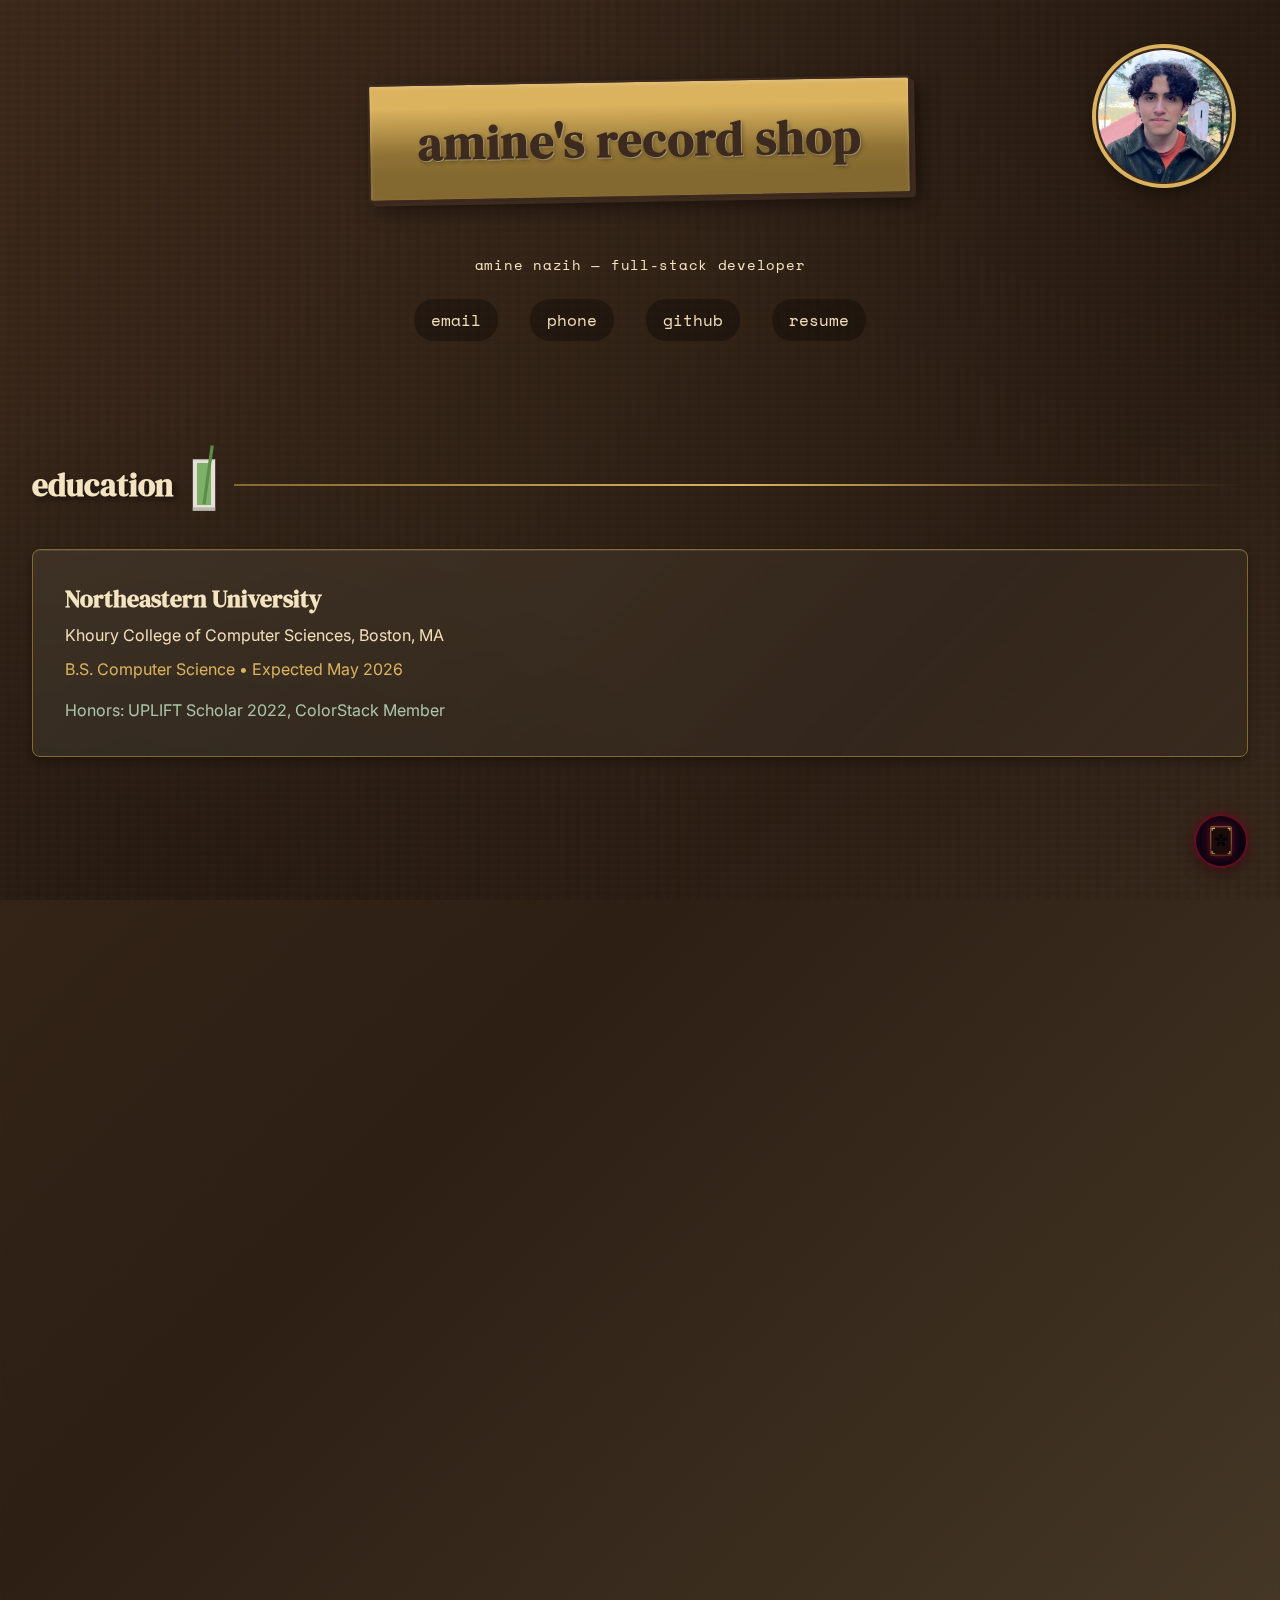
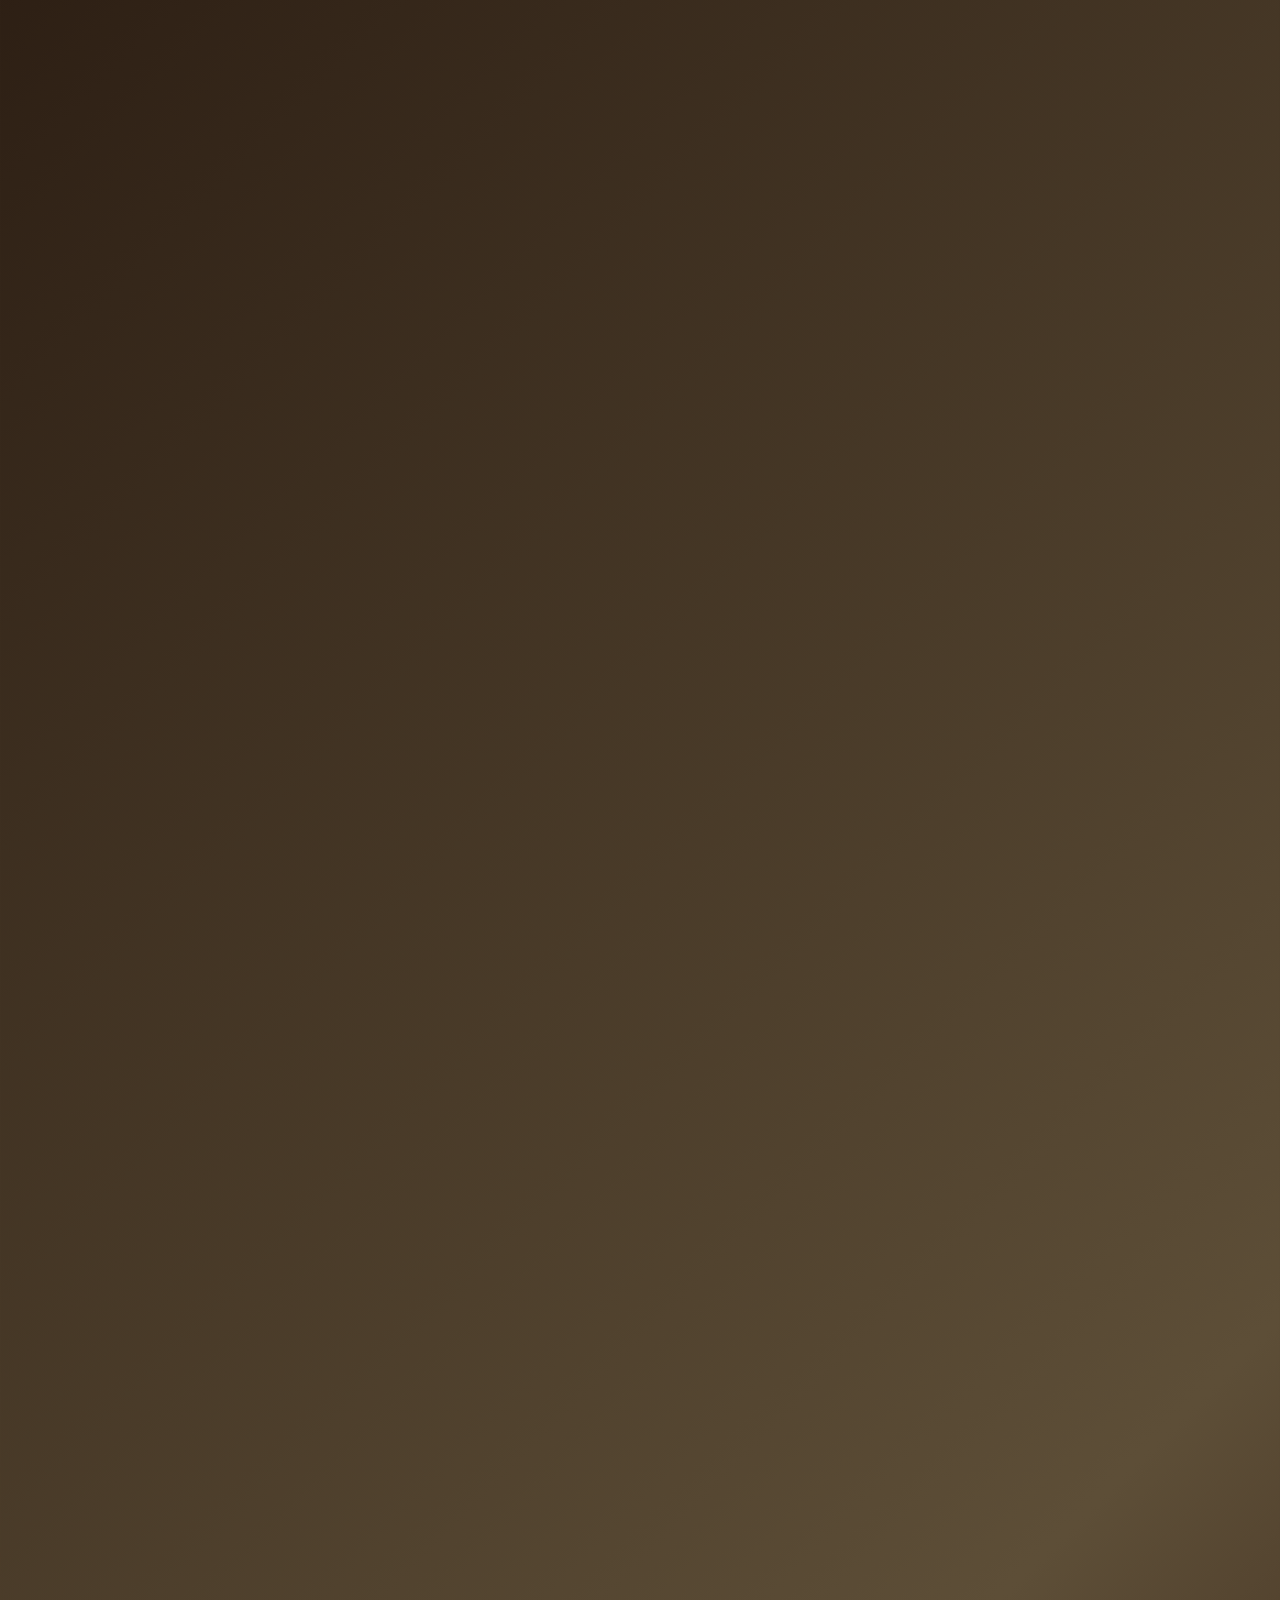
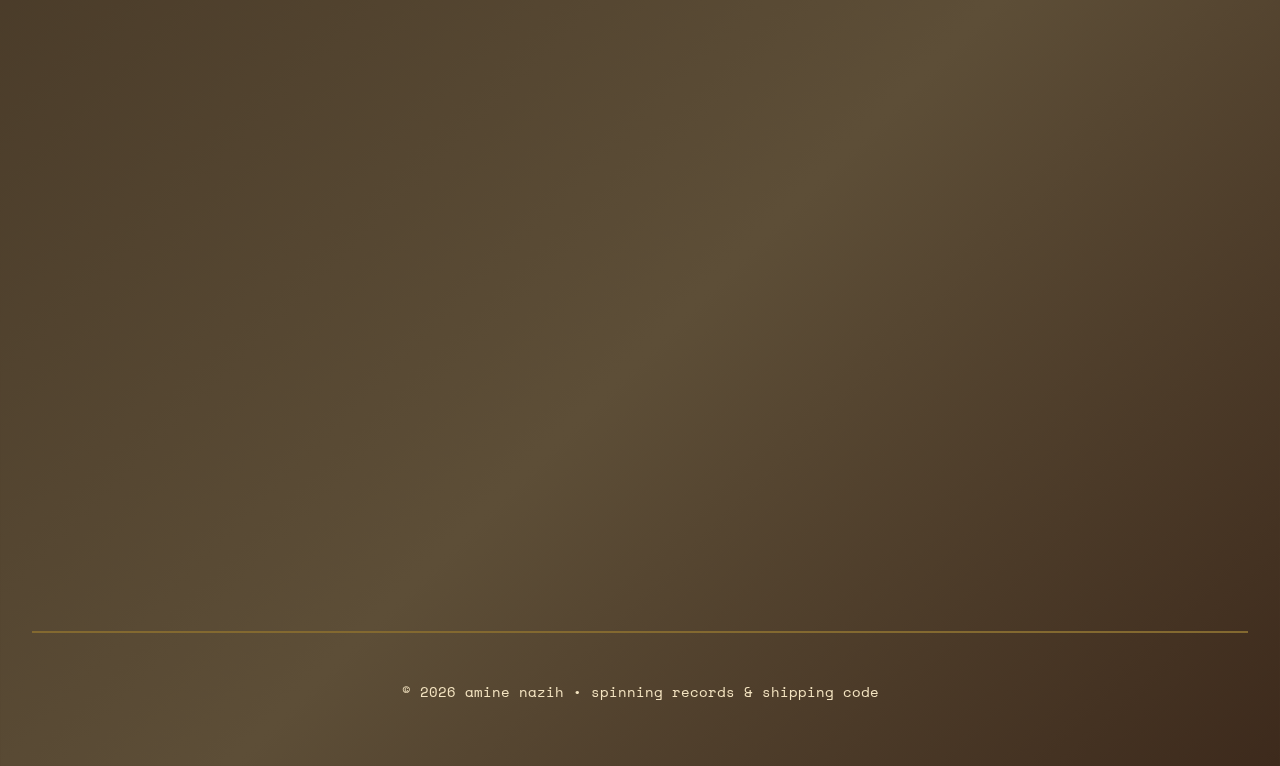
<file: asta-poc.html>
<!DOCTYPE html>
<html lang="en">
<head>
<meta charset="UTF-8">
<meta name="viewport" content="width=device-width, initial-scale=1.0">
<title>Amine's Record Shop</title>
<style>
@import url('https://fonts.googleapis.com/css2?family=DM+Serif+Display&family=Inter:wght@300;400;500;600&family=Space+Mono&family=Cinzel+Decorative:wght@400;700&family=Cinzel:wght@400;600&display=swap');
* { margin:0; padding:0; box-sizing:border-box; }

:root {
  --wood-dark:#3d2a1f; --wood-medium:#5D4E37; --wood-light:#8B7355;
  --vinyl-black:#1a1a1a; --label-tan:#F3DEBA; --shelf-green:#675D50;
  --accent-sage:#ABC4AA; --text-cream:#F4E4C1; --gold:#DBB25E;
  --gold-dark:#836930; --wood-offset:0px;
  --card-footer-height:64px; --footer-icon-size:28px;
  --demon-red:#ff2244; --demon-dark:#cc0030;
}

/* ══════════════════════════════════════
   BLACK BULLS / ASTA HYBRID THEME
   Deep navy-black × crimson × grimoire gold
══════════════════════════════════════ */
:root[data-theme="asta"] {
  --wood-dark:    #07070f;  /* BB void */
  --wood-medium:  #0c0c1c;  /* BB deep navy */
  --wood-light:   #14142a;  /* BB navy */
  --vinyl-black:  #000000;
  --label-tan:    #d8d0ec;
  --shelf-green:  #0c0c1c;
  --accent-sage:  #c41234;  /* BB blood crimson */
  --text-cream:   #e0d8f2;
  --gold:         #dbb25e;
  --gold-dark:    #8a5520;
  --demon-red:    #ff2244;
  --demon-dark:   #aa0022;
  --mirror-blue:  #1a3060;
  --bb-navy:      #0a0a18;
  --bb-crimson:   #c41234;
}

html,body { -ms-overflow-style:none; scrollbar-width:none; }
html::-webkit-scrollbar,body::-webkit-scrollbar { display:none; }

body {
  font-family:'Inter',sans-serif; min-height:100vh; position:relative;
  background:linear-gradient(135deg,rgb(61,42,28) 0%,rgb(45,31,20) 30%,rgb(93,78,55) 80%,rgb(61,42,28) 100%);
  color:var(--text-cream); transition:background 1.2s ease;
}
:root[data-theme="asta"] body {
  background:linear-gradient(135deg, #07070f 0%, #0c0818 25%, #100a1e 60%, #07070f 100%);
}

body::before {
  content:''; position:fixed; top:0; left:0; width:100%; height:100%;
  pointer-events:none; z-index:1; opacity:0.6;
  background-image:
    repeating-linear-gradient(90deg,transparent,transparent 5px,rgba(0,0,0,0.05) 5px,rgba(0,0,0,0.1) 10px),
    radial-gradient(ellipse at top right,rgba(0,0,0,0.2) 10%,transparent 40%),
    radial-gradient(ellipse at bottom left,rgba(0,0,0,0.3) 10%,transparent 40%);
  mix-blend-mode:multiply;
  transform:translateY(calc(var(--wood-offset,0px)*0.1));
  will-change:transform;
}
:root[data-theme="asta"] body::before {
  background-image:
    radial-gradient(ellipse at 40% 15%,rgba(180,20,50,0.08) 0%,transparent 50%),
    radial-gradient(ellipse at 75% 80%,rgba(20,30,120,0.06) 0%,transparent 50%),
    repeating-linear-gradient(0deg,transparent,transparent 58px,rgba(180,140,40,0.018) 58px,rgba(180,140,40,0.018) 59px),
    repeating-linear-gradient(90deg,transparent,transparent 58px,rgba(180,140,40,0.015) 58px,rgba(180,140,40,0.015) 59px);
  mix-blend-mode:normal; opacity:0.9;
}
body::after {
  content:''; position:fixed; top:0; left:0; width:100%; height:100%;
  pointer-events:none; z-index:1; opacity:0.3;
  background:repeating-linear-gradient(to bottom,transparent,transparent 0.2em,rgba(0,0,0,0.11) 0.3em,transparent 0.5em);
  transform:translateY(calc(var(--wood-offset,0px)*0.05));
}

/* ── Container ── */
.container { position:relative; z-index:2; max-width:1400px; margin:0 auto; padding:2rem; }

/* ── Store Header ── */
.store-header { text-align:center; padding:3rem 0 4rem; position:relative; }
.profile-badge { display:inline-block; position:absolute; top:1rem; right:1rem; z-index:5; transform:rotate(-1.5deg); }
.profile-badge .profile-avatar {
  width:136px; height:136px; border-radius:50%; object-fit:cover; display:block;
  border:2px solid var(--wood-dark);
  box-shadow:0 0 0 4px var(--gold),0 8px 18px rgba(0,0,0,0.45);
  background:var(--wood-dark); transition:transform 0.25s,box-shadow 0.25s;
}
:root[data-theme="asta"] .profile-badge .profile-avatar {
  box-shadow:0 0 0 3px var(--gold),0 0 0 5px var(--bb-crimson),0 8px 24px rgba(196,18,52,0.35);
}
.profile-badge:hover .profile-avatar { transform:translateY(-2px); }

.store-sign {
  display:inline-block;
  background:linear-gradient(to bottom,var(--gold) 5%,#DBB25E 20%,#907335 60%,var(--gold-dark) 80%);
  padding:1.5rem 3rem; border-radius:4px; transform:rotate(-1deg);
  box-shadow:inset 0 2px 4px rgba(255,255,255,0.2),4px 4px 0 var(--wood-dark),8px 8px 20px rgba(0,0,0,0.5);
  margin-bottom:2rem; border:2px solid var(--wood-dark); position:relative;
  transition:all 0.6s ease;
}
:root[data-theme="asta"] .store-sign {
  background:linear-gradient(to bottom,#100316 5%,#0a0214 40%,#070010 80%);
  border-color:var(--bb-crimson);
  box-shadow:inset 0 2px 4px rgba(196,18,52,0.12),4px 4px 0 #180308,
    0 0 20px rgba(196,18,52,0.3),0 0 60px rgba(196,18,52,0.1),8px 8px 20px rgba(0,0,0,0.8);
}
.store-name {
  font-family:'DM Serif Display',serif; font-size:3rem; color:var(--wood-dark);
  letter-spacing:0.02em; margin:0; text-shadow:1px 1px 0 rgba(255,255,255,0.3),2px 2px 4px rgba(0,0,0,0.3);
  transition:all 0.6s ease;
}
:root[data-theme="asta"] .store-name {
  font-family:'Cinzel Decorative',serif; color:var(--text-cream); font-size:2.4rem;
  text-shadow:0 0 18px var(--bb-crimson),0 0 40px rgba(196,18,52,0.3),2px 2px 8px rgba(0,0,0,0.9);
  letter-spacing:0.07em;
}
.tagline { font-family:'Space Mono',monospace; font-size:0.9rem; color:var(--text-cream); margin-top:1.5rem; letter-spacing:0.05em; }
:root[data-theme="asta"] .tagline { color:#e08090; text-shadow:0 0 8px rgba(200,30,60,0.4); }

.contact-row { display:flex; gap:2rem; justify-content:center; margin-top:1.5rem; flex-wrap:wrap; }
.contact-row a {
  color:var(--label-tan); text-decoration:none; transition:all 0.3s;
  font-family:'Space Mono',monospace; padding:0.5rem 1rem;
  background:rgba(0,0,0,0.3); border-radius:20px; border:1px solid transparent;
}
.contact-row a:hover { background:rgba(171,196,170,0.2); border-color:var(--accent-sage); transform:translateY(-2px); }
:root[data-theme="asta"] .contact-row a:hover {
  background:rgba(196,18,52,0.1); border-color:var(--bb-crimson);
  box-shadow:0 4px 12px rgba(196,18,52,0.25); color:#ffb0b8;
}

/* ── Section Title ── */
.section-title {
  font-family:'DM Serif Display',serif; font-size:2rem; color:var(--text-cream);
  margin:3rem 0 2rem; display:flex; align-items:center;
  text-shadow:3px 3px 6px rgba(0,0,0,0.5); transition:all 0.6s;
}
:root[data-theme="asta"] .section-title {
  font-family:'Cinzel',serif;
  text-shadow:0 0 12px rgba(196,18,52,0.4),2px 2px 6px rgba(0,0,0,0.9);
  letter-spacing:0.08em;
}
.section-title::after {
  content:''; flex:1; height:2px; margin-left:1rem;
  background:linear-gradient(90deg,var(--gold-dark) 0%,var(--gold) 50%,transparent 100%);
  transition:background 0.6s;
}
:root[data-theme="asta"] .section-title::after {
  background:linear-gradient(90deg,var(--demon-dark) 0%,var(--bb-crimson) 50%,transparent 100%);
  box-shadow:0 0 6px rgba(196,18,52,0.35);
}

/* ── Matcha → Grimoire loader ── */
.matcha-loader { width:28px; height:64px; position:relative; margin-left:1rem; transform:scale(0.8); }
.matcha-loader:after {
  content:""; position:absolute; inset:0; padding:3px 5px;
  border-top:1px solid #bbb6aa; border-bottom:4px solid #bbb6aa;
  background:linear-gradient(#7FB069 0 0) bottom no-repeat content-box,#e4e0d7;
  mix-blend-mode:darken; animation:drink 1.5s infinite linear;
}
.matcha-loader:before {
  content:""; position:absolute; inset:-18px calc(50% - 2px) 8px;
  background:#5D8C49; transform-origin:bottom; transform:rotate(8deg);
}
@keyframes drink { 0%{background-size:100% 100%} 100%{background-size:100% 5%} }

.grimoire-loader { width:34px; height:34px; margin-left:0.75rem; position:relative; display:none; align-items:center; justify-content:center; flex-shrink:0; }
:root[data-theme="asta"] .matcha-loader  { display:none; }
:root[data-theme="asta"] .grimoire-loader { display:flex; }
.grimoire-loader svg { width:100%; height:100%; animation:glPulse 2.2s ease-in-out infinite; filter:drop-shadow(0 0 4px rgba(196,18,52,0.7)); }
@keyframes glPulse {
  0%,100% { filter:drop-shadow(0 0 3px rgba(196,18,52,0.5)); transform:scale(1); }
  50%      { filter:drop-shadow(0 0 8px rgba(196,18,52,0.9)) drop-shadow(0 0 18px rgba(170,0,30,0.4)); transform:scale(1.06); }
}

/* ══════════════════════════════════════
   GRIMOIRE CARDS (always book-shaped for exp/projects)
══════════════════════════════════════ */
.grimoire-card {
  width:155px; height:205px;
  position:relative; cursor:pointer; flex-shrink:0;
  margin-bottom:calc(var(--card-footer-height) + 10px);
  transition:transform 0.3s ease, box-shadow 0.3s ease;
  /* Leather cover */
  background:linear-gradient(155deg, var(--wood-medium) 0%, var(--wood-dark) 60%, var(--wood-light) 100%);
  border-right:  2px solid var(--gold-dark);
  border-top:    2px solid var(--gold-dark);
  border-bottom: 2px solid var(--gold-dark);
  border-left:   0;
  border-radius:2px 6px 6px 2px;
  box-shadow:5px 5px 0 rgba(0,0,0,0.4);
}
.grimoire-card:hover { transform:translateY(-10px) rotate(1.5deg); box-shadow:0 15px 30px rgba(0,0,0,0.5); }

/* Spine */
.grimoire-spine {
  position:absolute; left:-10px; top:0; bottom:0; width:10px;
  background:linear-gradient(to right, var(--wood-dark), var(--wood-medium));
  border-radius:3px 0 0 3px;
  border-left: 1px solid var(--gold-dark);
  border-top:  2px solid var(--gold-dark);
  border-bottom:2px solid var(--gold-dark);
}

/* Gold inner frame */
.grimoire-card::before {
  content:''; position:absolute;
  top:7px; left:4px; right:4px; bottom:7px;
  border:1px solid rgba(219,178,94,0.35); border-radius:1px 3px 3px 1px;
  pointer-events:none;
}
/* TL corner ornament */
.grimoire-card::after {
  content:''; position:absolute; top:2px; right:2px;
  width:16px; height:16px;
  border-top:1.5px solid rgba(219,178,94,0.7);
  border-right:1.5px solid rgba(219,178,94,0.7);
  pointer-events:none;
}

.grimoire-inner {
  padding:14px 10px 6px;
  display:flex; flex-direction:column; align-items:center; height:100%;
}

.grimoire-badge {
  width:60px; height:60px; border-radius:50%;
  background-size:cover; background-position:center;
  border:2px solid var(--gold-dark);
  margin-bottom:8px;
  box-shadow:0 2px 8px rgba(0,0,0,0.5), inset 0 0 6px rgba(0,0,0,0.3);
  flex-shrink:0;
}
:root[data-theme="asta"] .grimoire-badge {
  border-color:var(--gold);
  box-shadow:0 0 10px rgba(219,178,94,0.25),0 2px 8px rgba(0,0,0,0.6);
}

.grimoire-clover-icon { margin:4px 0 6px; opacity:0.75; flex-shrink:0; }
:root[data-theme="asta"] .grimoire-clover-icon { opacity:1; filter:drop-shadow(0 0 3px rgba(196,18,52,0.5)); }

.grimoire-title-text {
  font-family:'DM Serif Display',serif; font-size:0.78rem;
  color:var(--text-cream); text-align:center; line-height:1.2;
  padding:0 4px; flex-shrink:0;
}
:root[data-theme="asta"] .grimoire-title-text {
  font-family:'Cinzel',serif; font-size:0.68rem; color:var(--gold);
  text-shadow:0 0 8px rgba(219,178,94,0.3);
}

.grimoire-role-text {
  font-family:'Space Mono',monospace; font-size:0.6rem;
  color:var(--accent-sage); text-align:center; margin-top:3px; opacity:0.85;
}

/* Asta theme hover glow on grimoire */
:root[data-theme="asta"] .grimoire-card { background:linear-gradient(155deg,#140610 0%,#08030e 60%,#180612 100%); border-color:var(--gold); }
:root[data-theme="asta"] .grimoire-spine { background:linear-gradient(to right,#040108,#0c040e); border-color:var(--gold); }
:root[data-theme="asta"] .grimoire-card:hover {
  transform:translateY(-10px) rotate(1.5deg);
  box-shadow:0 0 18px rgba(196,18,52,0.5),0 0 50px rgba(160,0,30,0.2),8px 8px 24px rgba(0,0,0,0.8);
}
/* Animate clover glow on grimoire hover in asta mode */
:root[data-theme="asta"] .grimoire-card:hover .grimoire-clover-icon {
  filter:drop-shadow(0 0 6px rgba(196,18,52,0.8)) drop-shadow(0 0 12px rgba(196,18,52,0.4));
}

/* Grimoire footer (same as vinyl-footer) */
.grimoire-card .vinyl-footer {
  position:absolute; left:-10px; right:0; bottom:calc(-1*var(--card-footer-height));
  height:var(--card-footer-height);
  display:grid; grid-template-columns:var(--footer-icon-size) 1fr;
  align-items:center; gap:0.6rem; padding:0 0.85rem;
  background:rgba(20,20,20,0.65); border-radius:0 0 6px 6px;
  backdrop-filter:blur(6px);
}
:root[data-theme="asta"] .grimoire-card .vinyl-footer { background:rgba(8,3,14,0.8); box-shadow:inset 0 1px 0 rgba(196,18,52,0.12); }
.vinyl-footer-logo { width:var(--footer-icon-size); height:var(--footer-icon-size); border-radius:6px; background-size:cover; background-position:center; box-shadow:0 1px 3px rgba(0,0,0,0.3); }
.vinyl-footer-text { display:flex; flex-direction:column; line-height:1.15; overflow:hidden; }
.vinyl-footer-text .footer-title { font-family:'DM Serif Display',serif; font-size:0.95rem; color:var(--text-cream); white-space:nowrap; overflow:hidden; text-overflow:ellipsis; }
:root[data-theme="asta"] .vinyl-footer-text .footer-title { font-family:'Cinzel',serif; }
.vinyl-footer-text .footer-sub { font-size:0.78rem; color:var(--accent-sage); font-family:'Space Mono',monospace; white-space:nowrap; overflow:hidden; text-overflow:ellipsis; }

/* ══════════════════════════════════════
   VINYL RECORDS (music only)
══════════════════════════════════════ */
.vinyl-wrapper {
  width:200px; height:200px; background:var(--accent-sage); border-radius:12px;
  position:relative; box-shadow:5px 5px 0 0 var(--shelf-green);
  transition:all 0.3s ease; cursor:pointer; flex-shrink:0;
  display:flex; align-items:center; justify-content:center;
  margin-bottom:calc(var(--card-footer-height)+10px);
  background-size:cover; background-position:center;
}
.vinyl-wrapper:hover { transform:translateY(-10px) rotate(2deg); box-shadow:8px 8px 15px rgba(0,0,0,0.5); }
:root[data-theme="asta"] .vinyl-wrapper { box-shadow:5px 5px 0 0 #180410; }
:root[data-theme="asta"] .vinyl-wrapper:hover {
  transform:translateY(-10px) rotate(2deg);
  box-shadow:0 0 0 2px rgba(196,18,52,0.5),0 0 20px rgba(196,18,52,0.4),8px 8px 20px rgba(0,0,0,0.7);
  animation:demonAura 0.8s ease-in-out infinite alternate;
}
@keyframes demonAura {
  from { box-shadow:0 0 0 2px rgba(196,18,52,0.35),0 0 12px rgba(196,18,52,0.25),8px 8px 20px rgba(0,0,0,0.7); }
  to   { box-shadow:0 0 0 3px rgba(255,34,68,0.65),0 0 28px rgba(220,20,50,0.45),0 0 55px rgba(180,0,30,0.15),8px 8px 20px rgba(0,0,0,0.7); }
}
.vinyl-wrapper:hover .vinyl-disc { animation-play-state:paused; }
@media (hover:none) and (pointer:coarse) { .vinyl-wrapper:hover{transform:none;} }
.vinyl-disc { width:170px; height:170px; position:relative; animation:spin 4s linear infinite; }
@keyframes spin { from{transform:rotate(0deg)} to{transform:rotate(360deg)} }
.vinyl-black {
  width:100%; height:100%; background:var(--vinyl-black); border-radius:50%;
  display:flex; align-items:center; justify-content:center; position:relative;
  box-shadow:inset 0 0 30px rgba(0,0,0,0.8),0 0 20px rgba(0,0,0,0.5);
}
.vinyl-black::before { content:''; position:absolute; width:100%; height:100%; border-radius:50%; background:repeating-radial-gradient(circle at center,transparent 0,transparent 3px,rgba(255,255,255,0.02) 3px,rgba(255,255,255,0.02) 4px); }
.vinyl-black::after  { content:''; position:absolute; width:100%; height:100%; border-radius:50%; background:linear-gradient(135deg,transparent 40%,rgba(255,255,255,0.1) 50%,transparent 60%); }
.vinyl-border { width:130px; height:130px; border-radius:50%; border-top:3px solid var(--label-tan); border-bottom:3px solid var(--label-tan); border-left:3px solid var(--shelf-green); border-right:3px solid var(--shelf-green); display:flex; align-items:center; justify-content:center; }
:root[data-theme="asta"] .vinyl-border { border-top-color:rgba(196,18,52,0.5); border-bottom-color:rgba(196,18,52,0.5); border-left-color:rgba(140,0,25,0.3); border-right-color:rgba(140,0,25,0.3); }
.vinyl-label { width:85px; height:85px; background:rgba(243,222,186,0.7); border-radius:50%; display:flex; align-items:center; justify-content:center; position:relative; box-shadow:inset 0 0 10px rgba(0,0,0,0.2),0 0 5px rgba(0,0,0,0.3); background-size:cover; background-position:center; }
.vinyl-center { width:25px; height:25px; background:var(--shelf-green); border-radius:50%; position:absolute; box-shadow:inset 0 0 5px rgba(0,0,0,0.5); }
:root[data-theme="asta"] .vinyl-center { background:#180410; }
.vinyl-text { position:absolute; width:auto; text-align:center; font-family:'Space Mono',monospace; font-size:0.65rem; color:var(--text-cream); font-weight:600; text-transform:uppercase; letter-spacing:0.05em; background:rgba(0,0,0,0.7); padding:3px 6px; border-radius:3px; left:50%; bottom:8px; transform:translateX(-50%); max-width:70px; white-space:nowrap; overflow:hidden; text-overflow:ellipsis; }
.tonearm { position:absolute; bottom:10px; right:10px; transform:rotate(-45deg); opacity:0; transition:opacity 0.3s; }
.vinyl-wrapper:hover .tonearm { opacity:1; }
.tonearm-base { width:25px; height:25px; background:var(--label-tan); border-radius:50%; }
.tonearm-stick { width:10px; height:55px; background:var(--label-tan); position:absolute; bottom:20px; left:50%; transform:translateX(-50%); }
:root[data-theme="asta"] .tonearm-base,:root[data-theme="asta"] .tonearm-stick { background:#bb2233; }
.album-info { position:absolute; left:0; right:0; bottom:calc(var(--card-footer-height)); text-align:center; padding:0.5rem 0.5rem 0.4rem; background:rgba(0,0,0,0.85); border-radius:8px; opacity:0; transform:translateY(6px); transition:opacity 0.25s,transform 0.25s; backdrop-filter:blur(6px); z-index:3; margin:0 6px; }
.vinyl-wrapper:hover .album-info { opacity:1; transform:translateY(0); }
.vinyl-wrapper .vinyl-footer { position:absolute; left:0; right:0; bottom:calc(-1*var(--card-footer-height)); height:var(--card-footer-height); display:grid; grid-template-columns:var(--footer-icon-size) 1fr; align-items:center; gap:0.6rem; padding:0 0.85rem; background:rgba(20,20,20,0.65); border-radius:0 0 12px 12px; backdrop-filter:blur(6px); }
:root[data-theme="asta"] .vinyl-wrapper .vinyl-footer { background:rgba(8,3,14,0.8); }
.album-title { font-family:'DM Serif Display',serif; font-size:0.9rem; color:var(--text-cream); margin-bottom:0.2rem; }
.album-role { font-size:0.7rem; color:var(--accent-sage); font-family:'Space Mono',monospace; }

/* ── Records container ── */
.records-container { display:flex; gap:2.5rem; padding:1rem 1rem 3rem; overflow-x:auto; position:relative; z-index:2; }
.records-container::-webkit-scrollbar { height:10px; }
.records-container::-webkit-scrollbar-track { background:rgba(0,0,0,0.3); border-radius:5px; }
.records-container::-webkit-scrollbar-thumb { background:var(--gold-dark); border-radius:5px; }
:root[data-theme="asta"] .records-container::-webkit-scrollbar-thumb { background:var(--demon-dark); }

/* ── Shelf unit ── */
.shelf-unit { background:linear-gradient(155deg,rgb(61,42,28) 15%,rgb(45,31,20) 50%,rgb(77,53,36) 100%); border-radius:8px; padding:2rem; margin-bottom:3rem; position:relative; box-shadow:inset 0 2px 10px rgba(0,0,0,0.5),inset 0 -2px 10px rgba(0,0,0,0.3),0 10px 30px rgba(0,0,0,0.4); transition:background 1.2s,box-shadow 0.6s; }
:root[data-theme="asta"] .shelf-unit { background:linear-gradient(155deg,#0a0316 15%,#070110 50%,#0e0318 100%); box-shadow:inset 0 2px 10px rgba(196,18,52,0.07),inset 0 -2px 10px rgba(0,0,0,0.5),0 0 0 1px rgba(196,18,52,0.1),0 10px 30px rgba(0,0,0,0.7); }
.shelf-unit::before { content:''; position:absolute; top:0; left:0; right:0; bottom:0; border-radius:8px; opacity:0.4; background:repeating-linear-gradient(90deg,transparent,transparent 3px,rgba(0,0,0,0.1) 3px,rgba(0,0,0,0.1) 6px),repeating-linear-gradient(0deg,transparent,transparent 0.2em,rgba(0,0,0,0.15) 0.2em,rgba(0,0,0,0.15) 0.3em); pointer-events:none; transition:opacity 0.6s; }
:root[data-theme="asta"] .shelf-unit::before { opacity:0.1; }

/* ── Edu card ── */
.edu-card { background:linear-gradient(135deg,rgba(171,196,170,0.1) 0%,rgba(103,93,80,0.1) 100%); border:1px solid var(--gold-dark); border-radius:8px; padding:2rem; margin-bottom:2rem; box-shadow:0 4px 10px rgba(0,0,0,0.3),inset 0 1px 0 rgba(255,255,255,0.1); backdrop-filter:blur(5px); transition:border-color 0.6s,box-shadow 0.6s; }
:root[data-theme="asta"] .edu-card { background:linear-gradient(135deg,rgba(196,18,52,0.04) 0%,rgba(12,4,18,0.6) 100%); border-color:rgba(196,18,52,0.25); }
.edu-card h3 { font-family:'DM Serif Display',serif; color:var(--text-cream); font-size:1.5rem; margin-bottom:0.5rem; }
:root[data-theme="asta"] .edu-card h3 { font-family:'Cinzel',serif; }
.edu-card p { color:var(--label-tan); line-height:1.6; }

/* ── Skills ── */
.skills-grid { display:grid; gap:2rem; margin-top:2rem; }
.skill-category { background:linear-gradient(135deg,rgba(171,196,170,0.1) 0%,rgba(103,93,80,0.1) 100%); border:1px solid var(--gold-dark); border-radius:8px; padding:1.5rem; backdrop-filter:blur(5px); transition:border-color 0.6s; }
:root[data-theme="asta"] .skill-category { background:linear-gradient(135deg,rgba(196,18,52,0.04) 0%,rgba(8,2,14,0.6) 100%); border-color:rgba(196,18,52,0.18); }
.skill-category h3 { font-family:'Space Mono',monospace; color:var(--gold); font-size:0.9rem; text-transform:uppercase; letter-spacing:0.1em; margin-bottom:1rem; transition:color 0.6s; }
:root[data-theme="asta"] .skill-category h3 { color:var(--bb-crimson); text-shadow:0 0 8px rgba(196,18,52,0.35); }
.skill-tags { display:flex; flex-wrap:wrap; gap:0.5rem; }
.skill-tag { background:rgba(219,178,94,0.2); border:1px solid var(--gold); color:var(--text-cream); padding:0.4rem 0.8rem; border-radius:20px; font-size:0.85rem; transition:all 0.3s; }
.skill-tag:hover { background:var(--gold); color:var(--wood-dark); transform:translateY(-2px); }
:root[data-theme="asta"] .skill-tag { background:rgba(196,18,52,0.07); border-color:rgba(196,18,52,0.3); }
:root[data-theme="asta"] .skill-tag:hover { background:var(--bb-crimson); color:#fff; box-shadow:0 2px 12px rgba(196,18,52,0.4); }

/* ══════════════════════════════════════
   MIRROR WALL — Gauche's Mirror Magic
   (applies in asta theme)
══════════════════════════════════════ */
.tv-wall-grid { display:grid; grid-template-columns:repeat(4,minmax(180px,1fr)); gap:1rem; width:100%; max-width:1100px; margin:0 auto; }
@media(max-width:900px){.tv-wall-grid{grid-template-columns:repeat(3,minmax(160px,1fr))}}
@media(max-width:640px){.tv-wall-grid{grid-template-columns:repeat(2,minmax(150px,1fr))}}

/* Base TV styles */
.mini-tv { position:relative; background:linear-gradient(135deg,rgb(93,78,55) 0%,rgb(61,42,28) 50%,rgb(45,31,20) 100%); border:2px solid var(--wood-dark); border-radius:12px; box-shadow:inset 0 2px 8px rgba(0,0,0,0.5),0 8px 20px rgba(0,0,0,0.4); padding:0.5rem 0.5rem 0.75rem; }
.mini-bezel { background:linear-gradient(to bottom,rgb(45,31,20) 0%,rgb(29,20,14) 100%); border-radius:10px; padding:0.4rem 0.4rem 0; box-shadow:inset 0 2px 6px rgba(0,0,0,0.85),inset 0 -2px 4px rgba(0,0,0,0.65); }
.mini-screen { position:relative; width:100%; aspect-ratio:4/3; border-radius:1rem; overflow:hidden; background:black; box-shadow:inset 0 0 45px rgba(0,0,0,0.9),inset 0 0 140px rgba(0,0,0,0.5); }
.mini-screen::before { content:''; position:absolute; inset:0; pointer-events:none; background:radial-gradient(120% 100% at 50% 50%,rgba(255,255,255,0.08),rgba(255,255,255,0) 55%); mix-blend-mode:screen; }
.mini-screen::after { content:''; position:absolute; left:6%; top:6%; width:62%; height:42%; background:linear-gradient(135deg,rgba(255,255,255,0.28),rgba(255,255,255,0.08) 60%,rgba(255,255,255,0.0) 80%); filter:blur(1.5px); border-radius:60%/45%; transform:rotate(-7deg); pointer-events:none; }
.mini-video,.mini-static { position:absolute; inset:0; width:100%; height:100%; object-fit:cover; }
.mini-video { opacity:0; transition:opacity .3s; }
.mini-video.active { opacity:1; }
.mini-channel-info { position:absolute; top:6px; left:6px; background:rgba(0,0,0,0.6); color:var(--text-cream); font-family:'Space Mono',monospace; font-size:0.75rem; padding:0.15rem 0.35rem; border-radius:4px; border:1px solid rgba(139,115,85,0.35); opacity:0.9; }
@keyframes tvFlicker { 0%{opacity:1}20%{opacity:0.7}40%{opacity:1}60%{opacity:0.6}80%{opacity:1}100%{opacity:0.85} }
.flicker { animation:tvFlicker 300ms linear 1; }
.knobs { display:flex; gap:0.4rem; padding:0.4rem; justify-content:flex-end; }
.knob { width:28px; height:28px; position:relative; border-radius:50%; background:radial-gradient(circle at 35% 35%,#d7d7d7 0%,#b4b4b4 45%,#7c7c7c 100%); box-shadow:0 2px 4px rgba(0,0,0,0.5),inset 0 -1px 2px rgba(255,255,255,0.25),inset 0 2px 4px rgba(0,0,0,0.35); cursor:grab; }
.knob:active { cursor:grabbing; }
.knob-pointer { position:absolute; top:3px; left:50%; width:2px; height:10px; background:var(--gold); transform-origin:center 12px; transform:translateX(-50%) rotate(0deg); box-shadow:0 0 3px rgba(219,178,94,0.6); transition:transform 80ms linear; }
.mini-tv.variant-wood{background:linear-gradient(135deg,#6d523b 0%,#4e3a2b 100%);border-color:#2a1e15}
.mini-tv.variant-red{background:linear-gradient(135deg,#c94b3a 0%,#873225 100%);border-color:#4a1a14}
.mini-tv.variant-mint{background:linear-gradient(135deg,#b3d4b9 0%,#86a790 100%);border-color:#496054}
.mini-tv.variant-beige{background:linear-gradient(135deg,#d9cfb8 0%,#b4a890 100%);border-color:#6a5f4b}
.mini-tv.variant-black{background:linear-gradient(135deg,#4a4a4a 0%,#2b2b2b 100%);border-color:#171717}
.mini-tv.variant-round .mini-screen{border-radius:1.25rem}

/* ── MIRROR MAGIC: asta theme TV overrides ── */
:root[data-theme="asta"] .mini-tv {
  background:linear-gradient(135deg,#0e0820 0%,#080612 50%,#0a0818 100%) !important;
  border-color:var(--gold) !important;
  border-radius:50% / 45%;  /* Oval mirror frame */
  padding:0.6rem;
  box-shadow:
    0 0 0 2px #5a4010,
    0 0 20px rgba(180,140,40,0.2),
    inset 0 2px 8px rgba(0,0,0,0.8),
    0 8px 24px rgba(0,0,0,0.6) !important;
}
:root[data-theme="asta"] .mini-bezel {
  background:none !important;
  box-shadow:none !important;
  padding:0 !important;
  border-radius:50% / 45%;
  overflow:hidden;
}
:root[data-theme="asta"] .mini-screen {
  aspect-ratio:1/1 !important; /* square inside oval = oval effect */
  border-radius:50% !important;
  box-shadow:
    inset 0 0 40px rgba(20,40,100,0.35),
    inset 0 0 80px rgba(0,0,0,0.5) !important;
  background:linear-gradient(135deg,#0a1830,#0a0f1e) !important;
}
:root[data-theme="asta"] .mini-screen::before {
  background:radial-gradient(ellipse at 30% 25%,rgba(160,200,255,0.18),rgba(255,255,255,0) 60%) !important;
  mix-blend-mode:screen !important;
}
:root[data-theme="asta"] .mini-screen::after {
  background:linear-gradient(135deg,rgba(160,200,255,0.22),rgba(255,255,255,0.04) 55%,rgba(255,255,255,0) 75%) !important;
  width:40% !important; height:35% !important;
}
/* Blue-silver tint on video through mirror */
:root[data-theme="asta"] .mini-video {
  filter:saturate(0.7) hue-rotate(200deg) brightness(0.85) !important;
}
:root[data-theme="asta"] .mini-static {
  filter:hue-rotate(190deg) saturate(0.5) brightness(0.6) !important;
}
:root[data-theme="asta"] .knobs { display:none !important; }
:root[data-theme="asta"] .mini-channel-info {
  background:rgba(10,20,50,0.75) !important;
  border-color:rgba(180,150,50,0.4) !important;
  color:#aaccff !important;
  font-size:0.68rem !important;
}
/* Mirror shimmer animation */
@keyframes mirrorShimmer {
  0%,100% { opacity:0.7; }
  50%      { opacity:1; }
}
:root[data-theme="asta"] .mini-screen::before {
  animation:mirrorShimmer 3s ease-in-out infinite;
}

/* ── Modal ── */
.modal-overlay { display:none; position:fixed; top:0; left:0; width:100%; height:100%; background:rgba(29,20,14,0.95); z-index:1000; align-items:center; justify-content:center; backdrop-filter:blur(10px); overscroll-behavior:contain; }
:root[data-theme="asta"] .modal-overlay { background:rgba(6,3,12,0.97); }
.modal-overlay.active { display:flex; animation:fadeIn 0.4s cubic-bezier(0.4,0,0.2,1); }
.modal-overlay.closing { animation:fadeOut 0.3s cubic-bezier(0.4,0,0.2,1); }
@keyframes fadeIn{from{opacity:0;backdrop-filter:blur(0)}to{opacity:1;backdrop-filter:blur(10px)}}
@keyframes fadeOut{from{opacity:1}to{opacity:0}}
.modal-content { background:linear-gradient(135deg,rgb(77,53,36) 0%,rgb(61,42,28) 100%); border-radius:12px; width:90%; max-width:900px; max-height:85vh; display:flex; overflow:hidden; box-shadow:0 20px 60px rgba(0,0,0,0.5),inset 0 2px 4px rgba(255,255,255,0.1); border:2px solid var(--gold-dark); animation:modalSlideIn 0.5s cubic-bezier(0.34,1.56,0.64,1); transition:background 0.6s,border-color 0.6s; }
:root[data-theme="asta"] .modal-content { background:linear-gradient(135deg,#0e0416 0%,#07020e 100%); border-color:rgba(196,18,52,0.35); box-shadow:0 20px 60px rgba(0,0,0,0.8),0 0 40px rgba(196,18,52,0.08); }
@keyframes modalSlideIn{from{transform:scale(0.8) translateY(50px);opacity:0}to{transform:scale(1) translateY(0);opacity:1}}
.modal-overlay.closing .modal-content{animation:modalSlideOut 0.3s cubic-bezier(0.4,0,0.2,1)}
@keyframes modalSlideOut{from{transform:scale(1) translateY(0);opacity:1}to{transform:scale(0.9) translateY(20px);opacity:0}}
.modal-vinyl-side { width:280px; background:linear-gradient(135deg,var(--wood-medium) 0%,var(--wood-dark) 100%); padding:2rem; display:flex; flex-direction:column; align-items:center; justify-content:center; box-shadow:inset -2px 0 10px rgba(0,0,0,0.3); position:relative; transition:background 0.6s; flex-shrink:0; }
:root[data-theme="asta"] .modal-vinyl-side { background:linear-gradient(135deg,#160618 0%,#08030e 100%); }
/* Logo panel — replaces spinning vinyl */
.modal-logo-panel {
  width:200px; height:200px; border-radius:14px;
  background-size:cover; background-position:center;
  background-color:var(--wood-dark);
  box-shadow:0 8px 32px rgba(0,0,0,0.55), 0 0 0 3px var(--gold-dark);
  position:relative; overflow:hidden; transition:box-shadow 0.6s;
}
.modal-logo-panel::after {
  content:''; position:absolute; inset:0; border-radius:14px;
  background:linear-gradient(135deg,rgba(255,255,255,0.1) 0%,transparent 55%);
  pointer-events:none;
}
:root[data-theme="asta"] .modal-logo-panel {
  box-shadow:0 8px 32px rgba(0,0,0,0.65), 0 0 0 2px var(--gold), 0 0 24px rgba(196,18,52,0.18);
}
.modal-vinyl-black { width:100%; height:100%; background:var(--vinyl-black); border-radius:50%; display:flex; align-items:center; justify-content:center; position:relative; box-shadow:inset 0 0 40px rgba(0,0,0,0.8),0 0 30px rgba(0,0,0,0.5); }
.modal-vinyl-black::before{content:'';position:absolute;width:100%;height:100%;border-radius:50%;background:repeating-radial-gradient(circle at center,transparent 0,transparent 4px,rgba(255,255,255,0.03) 4px,rgba(255,255,255,0.03) 5px)}
.modal-vinyl-black::after{content:'';position:absolute;width:100%;height:100%;border-radius:50%;background:linear-gradient(135deg,transparent 40%,rgba(255,255,255,0.15) 50%,transparent 60%)}
.modal-vinyl-label { width:120px; height:120px; background:var(--label-tan); border-radius:50%; display:flex; align-items:center; justify-content:center; position:relative; box-shadow:inset 0 0 15px rgba(0,0,0,0.3),0 0 10px rgba(0,0,0,0.4); background-size:cover; background-position:center; }
.modal-vinyl-center { width:35px; height:35px; background:var(--shelf-green); border-radius:50%; position:absolute; box-shadow:inset 0 0 8px rgba(0,0,0,0.6); }
:root[data-theme="asta"] .modal-vinyl-center { background:#180410; }
.modal-info { flex:1; padding:2rem; overflow-y:auto; background:rgba(0,0,0,0.2); display:flex; flex-direction:column; -webkit-overflow-scrolling:touch; overscroll-behavior:contain; }
.modal-info::-webkit-scrollbar{width:8px}
.modal-info::-webkit-scrollbar-track{background:rgba(0,0,0,0.2);border-radius:4px}
.modal-info::-webkit-scrollbar-thumb{background:var(--gold-dark);border-radius:4px}
:root[data-theme="asta"] .modal-info::-webkit-scrollbar-thumb{background:var(--demon-dark)}
.modal-info h2{font-family:'DM Serif Display',serif;color:var(--text-cream);font-size:1.8rem;margin-bottom:0.5rem}
:root[data-theme="asta"] .modal-info h2{font-family:'Cinzel',serif}
.modal-info h3{color:var(--accent-sage);font-size:1.1rem;font-weight:500;margin-bottom:0.5rem}
.modal-info .period{color:var(--gold);font-size:0.9rem;margin-bottom:1.5rem;font-family:'Space Mono',monospace}
:root[data-theme="asta"] .modal-info .period{color:#ff8090}
.modal-info ul{list-style:none;padding:0;margin:0}
.modal-info li{position:relative;padding:0.75rem;padding-left:2.5rem;margin-bottom:0.75rem;line-height:1.5;color:var(--label-tan);background:rgba(219,178,94,0.05);border-radius:8px;border-left:3px solid var(--gold);transition:all 0.3s;font-size:0.95rem}
.modal-info li:hover{background:rgba(219,178,94,0.1);transform:translateX(5px)}
:root[data-theme="asta"] .modal-info li{border-left-color:var(--bb-crimson);background:rgba(196,18,52,0.04)}
:root[data-theme="asta"] .modal-info li:hover{background:rgba(196,18,52,0.08)}
.modal-info li::before{content:'◈';position:absolute;left:1rem;color:var(--gold);font-size:0.8rem}
:root[data-theme="asta"] .modal-info li::before{color:var(--bb-crimson)}
.modal-tracklist{margin-top:1rem}
.modal-tracklist h4{font-family:'DM Serif Display',serif;color:var(--text-cream);font-size:1.2rem;margin-bottom:1rem}
.track-item{display:flex;align-items:center;padding:0.5rem 1rem;margin-bottom:0.5rem;background:rgba(171,196,170,0.05);border-radius:6px;color:var(--label-tan);font-size:0.9rem;transition:all 0.3s}
.track-item:hover{background:rgba(171,196,170,0.1);transform:translateX(5px)}
.track-number{width:30px;color:var(--gold);font-family:'Space Mono',monospace;font-size:0.85rem}
.track-name{flex:1}
.track-duration{color:var(--accent-sage);font-family:'Space Mono',monospace;font-size:0.85rem}
.spotify-btn{display:inline-flex;align-items:center;gap:0.5rem;padding:0.8rem 1.5rem;background:#1DB954;color:white;text-decoration:none;border-radius:25px;font-family:'Space Mono',monospace;font-weight:600;font-size:0.9rem;transition:all 0.3s;margin-top:1.5rem;box-shadow:0 3px 8px rgba(29,185,84,0.3)}
.spotify-btn:hover{background:#1ed760;transform:translateY(-2px)}
.close-modal{position:absolute;top:1.5rem;right:1.5rem;width:32px;height:32px;background:var(--gold);border:2px solid var(--gold-dark);border-radius:50%;display:flex;align-items:center;justify-content:center;cursor:pointer;font-size:1.2rem;color:var(--wood-dark);transition:all 0.3s;z-index:10;box-shadow:0 2px 5px rgba(0,0,0,0.3)}
.close-modal:hover{background:var(--gold-dark);color:var(--text-cream);transform:rotate(90deg)}
:root[data-theme="asta"] .close-modal{background:var(--demon-dark);border-color:var(--bb-crimson);color:#fff;box-shadow:0 0 10px rgba(196,18,52,0.4)}
.bronify-links{display:flex;gap:1rem;margin-top:1.5rem;flex-wrap:wrap}
.bronify-btn{padding:0.6rem 1.2rem;background:linear-gradient(135deg,var(--gold) 0%,var(--gold-dark) 100%);color:var(--wood-dark);text-decoration:none;border-radius:25px;font-size:0.85rem;font-family:'Space Mono',monospace;font-weight:600;transition:all 0.3s;border:2px solid var(--gold-dark);display:inline-flex;align-items:center;gap:0.5rem;box-shadow:0 2px 5px rgba(0,0,0,0.3)}
.bronify-btn:hover{transform:translateY(-2px)}
:root[data-theme="asta"] .bronify-btn{background:linear-gradient(135deg,#aa0022 0%,#7a0015 100%);border-color:var(--bb-crimson);color:#fff;box-shadow:0 0 10px rgba(196,18,52,0.3)}

footer{text-align:center;padding:3rem 0 2rem;color:var(--text-cream);margin-top:4rem;border-top:2px solid var(--gold-dark);font-family:'Space Mono',monospace;font-size:0.9rem;transition:border-color 0.6s}
:root[data-theme="asta"] footer{border-top-color:rgba(196,18,52,0.25)}

/* ══════════════════════════════════════
   DEMON TAKEOVER TRIGGER — icon-only circle
══════════════════════════════════════ */
#asta-trigger {
  position:fixed; bottom:2rem; right:2rem; z-index:9990;
  width:54px; height:54px; border-radius:50%;
  display:flex; align-items:center; justify-content:center;
  padding:0;
  background:linear-gradient(135deg,#140614,#08020e);
  border:2px solid rgba(196,18,52,0.5);
  cursor:pointer;
  box-shadow:0 0 14px rgba(196,18,52,0.3),0 4px 16px rgba(0,0,0,0.55);
  transition:transform 0.25s ease, box-shadow 0.25s ease, border-color 0.25s ease;
  animation:triggerPulse 3s ease-in-out infinite;
  user-select:none;
}
#asta-trigger:hover {
  transform:scale(1.1);
  box-shadow:0 0 22px rgba(196,18,52,0.55),0 4px 20px rgba(0,0,0,0.6);
  border-color:rgba(255,34,68,0.8);
}
#asta-trigger.active-theme {
  background:linear-gradient(135deg,#5D4E37,#3d2a1f);
  border-color:rgba(219,178,94,0.5);
  box-shadow:0 0 14px rgba(219,178,94,0.25),0 4px 16px rgba(0,0,0,0.5);
  animation:none;
}
#asta-trigger.active-theme:hover {
  box-shadow:0 0 22px rgba(219,178,94,0.45),0 4px 20px rgba(0,0,0,0.55);
  border-color:rgba(219,178,94,0.85);
}
@keyframes triggerPulse {
  0%,100%{box-shadow:0 0 10px rgba(196,18,52,0.2),0 4px 16px rgba(0,0,0,0.55)}
  50%    {box-shadow:0 0 20px rgba(196,18,52,0.5),0 4px 20px rgba(0,0,0,0.6)}
}
/* icon show/hide */
#trigger-grimoire-icon { display:flex; align-items:center; justify-content:center; }
#trigger-bb-icon        { display:none; align-items:center; justify-content:center; }
#asta-trigger.active-theme #trigger-grimoire-icon { display:none; }
#asta-trigger.active-theme #trigger-bb-icon        { display:flex; }
#trigger-grimoire-icon svg { width:30px; height:30px; filter:drop-shadow(0 0 4px rgba(196,18,52,0.6)); }
#trigger-bb-icon svg       { width:30px; height:30px; filter:drop-shadow(0 0 4px rgba(219,178,94,0.5)); }

/* ══════════════════════════════════════
   TAKEOVER OVERLAY
══════════════════════════════════════ */
#takeover-overlay {
  position:fixed; inset:0; z-index:9995;
  display:flex; align-items:center; justify-content:center;
  background:radial-gradient(circle at 50% 50%,#1a0520 0%,#0a0214 40%,#000000 100%);
  clip-path:circle(0% at 50% 50%); pointer-events:none;
}
#takeover-overlay.spreading { clip-path:circle(150% at 50% 50%); transition:clip-path 0.65s cubic-bezier(0.4,0,0.2,1); }
#takeover-overlay.fading { opacity:0; transition:opacity 0.5s ease 0.5s; }
#takeover-clover { opacity:0; transform:scale(0) rotate(-30deg); transition:all 0.6s cubic-bezier(0.34,1.56,0.64,1) 0.35s; filter:drop-shadow(0 0 30px rgba(196,18,52,0.8)) drop-shadow(0 0 80px rgba(160,0,30,0.5)); }
#takeover-overlay.spreading #takeover-clover { opacity:1; transform:scale(1) rotate(0deg); }
#takeover-clover svg { width:200px; height:200px; }
#takeover-overlay.spreading #takeover-clover svg { animation:cloverSlash 0.8s cubic-bezier(0.22,1,0.36,1) 0.5s both; }
@keyframes cloverSlash { 0%{transform:scale(0.8) rotate(-10deg);filter:brightness(3)}40%{transform:scale(1.4) rotate(5deg);filter:brightness(2)}70%{transform:scale(0.95) rotate(-3deg);filter:brightness(1.5)}100%{transform:scale(1) rotate(0deg);filter:brightness(1)} }

/* Anti-magic lightning */
#antimag-canvas { position:fixed; inset:0; z-index:9994; pointer-events:none; opacity:0; }

/* ══════════════════════════════════════
   SCROLL REVEAL
══════════════════════════════════════ */
.section-title.reveal,.shelf-unit.reveal{opacity:0}
.section-title.reveal.reveal-left,.shelf-unit.reveal.reveal-left{transform:translateX(-40px)}
.section-title.reveal.reveal-right,.shelf-unit.reveal.reveal-right{transform:translateX(40px)}
.edu-card.reveal,.skill-category.reveal{opacity:0}
.edu-card.reveal.reveal-up,.skill-category.reveal.reveal-up{transform:translateY(24px)}
.section-title.reveal.is-visible,.shelf-unit.reveal.is-visible,.edu-card.reveal.is-visible,.skill-category.reveal.is-visible{opacity:1;transform:none}
.section-title.reveal,.shelf-unit.reveal,.edu-card.reveal,.skill-category.reveal{transition:opacity 0.7s,transform 0.7s cubic-bezier(0.22,0.68,0.17,1)}
@keyframes vinylSwoopIn{from{opacity:0;transform:translateY(-18px) scale(0.98)}to{opacity:1;transform:none}}
@keyframes grimoireSwoopIn{from{opacity:0;transform:translateY(-22px) rotate(-2deg) scale(0.96)}to{opacity:1;transform:none}}
.vinyl-wrapper.reveal,.grimoire-card.reveal{opacity:0;transform:translateY(-18px) scale(0.98)}
.vinyl-wrapper.reveal.is-visible{animation:vinylSwoopIn 0.66s cubic-bezier(0.22,0.68,0.17,1) both;animation-delay:var(--reveal-delay,0ms)}
.grimoire-card.reveal.is-visible{animation:grimoireSwoopIn 0.7s cubic-bezier(0.22,0.68,0.17,1) both;animation-delay:var(--reveal-delay,0ms)}
@keyframes signWiggle{0%{transform:rotate(-1deg) translateX(0)}20%{transform:rotate(1.5deg) translateX(2px)}40%{transform:rotate(-1.2deg) translateX(-2px)}60%{transform:rotate(1deg) translateX(1px)}80%{transform:rotate(-0.6deg) translateX(-1px)}100%{transform:rotate(-1deg) translateX(0)}}
.store-sign.wiggle-once{animation:signWiggle 800ms ease-out 1}
@media(prefers-reduced-motion:reduce){*{animation:none!important;transition:none!important}}

/* Responsive */
@media(max-width:768px){
  .container{padding:1rem}
  .store-header{padding:2rem 0 2.5rem}
  .profile-badge{top:0.75rem;right:0.75rem}
  .profile-badge .profile-avatar{width:96px;height:96px}
  .store-name{font-size:clamp(1.6rem,6vw,2rem)}
  .modal-content{flex-direction:column;max-height:90vh;width:95%}
  .modal-vinyl-side{width:100%;min-height:auto;padding:1.25rem}
  .modal-logo-panel{width:140px;height:140px}
  .modal-info{padding:1.25rem}
  .grimoire-card{width:130px;height:175px}
  .grimoire-badge{width:50px;height:50px}
  .records-container{gap:clamp(0.75rem,3.5vw,1rem);padding:0.5rem 1rem 1.5rem;scroll-snap-type:x mandatory;-webkit-overflow-scrolling:touch}
  .records-container>*{scroll-snap-align:start}
  .vinyl-wrapper{width:clamp(128px,40vw,170px);height:clamp(128px,40vw,170px)}
  #asta-trigger{bottom:1rem;right:1rem;padding:0.45rem 0.9rem 0.45rem 0.5rem;font-size:0.68rem}
}
</style>
</head>
<body>
<div class="container">
  <header class="store-header">
    <div class="profile-badge">
      <img src="images/mepfp.png" alt="Amine Nazih" class="profile-avatar">
    </div>
    <div class="store-sign">
      <h1 class="store-name">amine's record shop</h1>
    </div>
    <p class="tagline">amine nazih — full-stack developer</p>
    <div class="contact-row">
      <a href="mailto:nazih.a@northeastern.edu">email</a>
      <a href="tel:617-595-1013">phone</a>
      <a href="https://github.com/aminester" target="_blank">github</a>
      <a href="https://drive.google.com/file/d/19HEk77BZhkbU4vvRHmWVqe8yWGuUW5Ol/view" target="_blank">resume</a>
    </div>
  </header>

  <!-- INLINE GRIMOIRE LOADER TEMPLATE (shared SVG, unique gradient IDs per instance) -->
  <template id="gl-tmpl">
    <svg viewBox="0 0 100 130" xmlns="http://www.w3.org/2000/svg">
      <defs>
        <linearGradient id="glA-INST" x1="0%" y1="0%" x2="100%" y2="100%"><stop offset="0%" stop-color="#1e0c0a"/><stop offset="100%" stop-color="#1c0a0c"/></linearGradient>
        <linearGradient id="glB-INST" x1="0%" y1="0%" x2="0%" y2="100%"><stop offset="0%" stop-color="#f2c84a"/><stop offset="50%" stop-color="#dbb25e"/><stop offset="100%" stop-color="#8a5f20"/></linearGradient>
      </defs>
      <rect x="5" y="3" width="90" height="124" rx="4" fill="url(#glA-INST)"/>
      <rect x="5" y="3" width="90" height="124" rx="4" fill="none" stroke="url(#glB-INST)" stroke-width="2"/>
      <rect x="9" y="8" width="82" height="114" rx="2" fill="none" stroke="url(#glB-INST)" stroke-width="0.8" opacity="0.5"/>
      <path d="M9,8 L9,22 L14,22 L14,13 L24,13 L24,8 Z" fill="url(#glB-INST)" opacity="0.9"/>
      <path d="M91,8 L79,8 L79,13 L86,13 L86,22 L91,22 Z" fill="url(#glB-INST)" opacity="0.9"/>
      <path d="M9,122 L9,108 L14,108 L14,117 L24,117 L24,122 Z" fill="url(#glB-INST)" opacity="0.9"/>
      <path d="M91,122 L79,122 L79,117 L86,117 L86,108 L91,108 Z" fill="url(#glB-INST)" opacity="0.9"/>
      <g transform="translate(50,63)">
        <ellipse cx="0" cy="-17" rx="9" ry="13" fill="#050205"/><ellipse cx="0" cy="-17" rx="9" ry="13" fill="#050205" transform="rotate(72)"/><ellipse cx="0" cy="-17" rx="9" ry="13" fill="#050205" transform="rotate(144)"/><ellipse cx="0" cy="-17" rx="9" ry="13" fill="#050205" transform="rotate(216)"/><ellipse cx="0" cy="-17" rx="9" ry="13" fill="#050205" transform="rotate(288)"/>
        <ellipse cx="0" cy="-17" rx="9" ry="13" fill="none" stroke="#dbb25e" stroke-width="0.5" opacity="0.3"/><ellipse cx="0" cy="-17" rx="9" ry="13" fill="none" stroke="#dbb25e" stroke-width="0.5" opacity="0.3" transform="rotate(72)"/><ellipse cx="0" cy="-17" rx="9" ry="13" fill="none" stroke="#dbb25e" stroke-width="0.5" opacity="0.3" transform="rotate(144)"/><ellipse cx="0" cy="-17" rx="9" ry="13" fill="none" stroke="#dbb25e" stroke-width="0.5" opacity="0.3" transform="rotate(216)"/><ellipse cx="0" cy="-17" rx="9" ry="13" fill="none" stroke="#dbb25e" stroke-width="0.5" opacity="0.3" transform="rotate(288)"/>
        <circle cx="0" cy="0" r="5" fill="#040105"/><circle cx="0" cy="0" r="5" fill="none" stroke="#dbb25e" stroke-width="0.5" opacity="0.4"/>
      </g>
      <line x1="18" y1="96" x2="82" y2="96" stroke="url(#glB-INST)" stroke-width="0.6" opacity="0.5"/>
      <line x1="18" y1="101" x2="82" y2="101" stroke="url(#glB-INST)" stroke-width="0.4" opacity="0.3"/>
      <line x1="18" y1="106" x2="82" y2="106" stroke="url(#glB-INST)" stroke-width="0.6" opacity="0.5"/>
    </svg>
  </template>

  <section>
    <h2 class="section-title">education <div class="matcha-loader"></div><div class="grimoire-loader" data-gl="1"></div></h2>
    <div class="edu-card reveal reveal-up">
      <h3>Northeastern University</h3>
      <p>Khoury College of Computer Sciences, Boston, MA</p>
      <p style="color:var(--gold);margin-top:0.5rem">B.S. Computer Science • Expected May 2026</p>
      <p style="margin-top:1rem;color:var(--accent-sage)">Honors: UPLIFT Scholar 2022, ColorStack Member</p>
    </div>
  </section>

  <section>
    <h2 class="section-title reveal reveal-left">experience collection <div class="matcha-loader"></div><div class="grimoire-loader" data-gl="2"></div></h2>
    <div class="shelf-unit reveal reveal-right">
      <div class="records-container" id="experience-grid"></div>
    </div>
  </section>

  <section>
    <h2 class="section-title reveal reveal-right">project releases <div class="matcha-loader"></div><div class="grimoire-loader" data-gl="3"></div></h2>
    <div class="shelf-unit reveal reveal-left">
      <div class="records-container" id="projects-grid"></div>
    </div>
  </section>

  <section>
    <h2 class="section-title reveal reveal-left">
      <span id="tv-section-label">shop tv</span>
      <div class="matcha-loader"></div><div class="grimoire-loader" data-gl="4"></div>
    </h2>
    <div class="shelf-unit tv-shelf reveal reveal-right">
      <p class="tagline tv-tagline" id="tv-tagline" style="text-align:center;color:var(--accent-sage);margin-bottom:1rem">
        Take a break — vibe in the shop
      </p>
      <audio id="tvAudio"></audio>
      <div id="tvWall" class="tv-wall-grid"></div>
    </div>
  </section>

  <section>
    <h2 class="section-title reveal reveal-right">currently spinning <div class="matcha-loader"></div><div class="grimoire-loader" data-gl="5"></div></h2>
    <div class="shelf-unit reveal reveal-left">
      <div class="records-container" id="music-grid"></div>
    </div>
  </section>

  <section>
    <h2 class="section-title reveal reveal-left">skills &amp; technologies <div class="matcha-loader"></div><div class="grimoire-loader" data-gl="6"></div></h2>
    <div class="skills-grid">
      <div class="skill-category reveal reveal-up"><h3>Languages</h3><div class="skill-tags"><span class="skill-tag">Python</span><span class="skill-tag">C++</span><span class="skill-tag">JavaScript</span><span class="skill-tag">TypeScript</span><span class="skill-tag">Java</span><span class="skill-tag">Kotlin</span><span class="skill-tag">C</span><span class="skill-tag">Swift</span><span class="skill-tag">C#</span><span class="skill-tag">SQL</span><span class="skill-tag">PHP</span><span class="skill-tag">Bash</span><span class="skill-tag">R</span></div></div>
      <div class="skill-category reveal reveal-up"><h3>Frameworks</h3><div class="skill-tags"><span class="skill-tag">React</span><span class="skill-tag">Next.js</span><span class="skill-tag">Angular</span><span class="skill-tag">Node.js</span><span class="skill-tag">.NET</span><span class="skill-tag">Flask</span><span class="skill-tag">Django</span><span class="skill-tag">Spring Boot</span><span class="skill-tag">GraphQL</span><span class="skill-tag">LangChain</span><span class="skill-tag">TensorFlow</span><span class="skill-tag">PyTorch</span></div></div>
      <div class="skill-category reveal reveal-up"><h3>Tools</h3><div class="skill-tags"><span class="skill-tag">Git</span><span class="skill-tag">Docker</span><span class="skill-tag">Linux</span><span class="skill-tag">Jupyter</span><span class="skill-tag">Figma</span><span class="skill-tag">Splunk</span><span class="skill-tag">Apache/Nginx</span><span class="skill-tag">ML/AI</span></div></div>
    </div>
  </section>

  <footer><p>© 2026 amine nazih • spinning records &amp; shipping code</p></footer>
</div>

<!-- MODAL -->
<div class="modal-overlay" id="modal">
  <div class="modal-content">
    <button class="close-modal" onclick="closeModal()">×</button>
    <div class="modal-vinyl-side">
      <div class="modal-logo-panel" id="modalLogoPanel"></div>
    </div>
    <div class="modal-info" id="modalInfo"></div>
  </div>
</div>

<audio id="globalAudio" preload="auto" style="display:none"></audio>

<!-- ═══ THEME TRIGGER — grimoire icon (base) / BB icon (asta) ═══ -->
<button id="asta-trigger" title="Toggle Black Bulls theme">
  <!-- Shown on base theme: grimoire SVG -->
  <span id="trigger-grimoire-icon">
    <svg viewBox="0 0 100 130" xmlns="http://www.w3.org/2000/svg">
      <defs>
        <linearGradient id="ti1" x1="0%" y1="0%" x2="100%" y2="100%"><stop offset="0%" stop-color="#1e0c0a"/><stop offset="100%" stop-color="#1c0a0c"/></linearGradient>
        <linearGradient id="ti2" x1="0%" y1="0%" x2="0%" y2="100%"><stop offset="0%" stop-color="#f2c84a"/><stop offset="50%" stop-color="#dbb25e"/><stop offset="100%" stop-color="#8a5f20"/></linearGradient>
      </defs>
      <rect x="5" y="3" width="90" height="124" rx="4" fill="url(#ti1)"/>
      <rect x="5" y="3" width="90" height="124" rx="4" fill="none" stroke="url(#ti2)" stroke-width="2"/>
      <rect x="9" y="8" width="82" height="114" rx="2" fill="none" stroke="url(#ti2)" stroke-width="0.8" opacity="0.5"/>
      <path d="M9,8 L9,22 L14,22 L14,13 L24,13 L24,8 Z" fill="url(#ti2)" opacity="0.9"/>
      <path d="M91,8 L79,8 L79,13 L86,13 L86,22 L91,22 Z" fill="url(#ti2)" opacity="0.9"/>
      <path d="M9,122 L9,108 L14,108 L14,117 L24,117 L24,122 Z" fill="url(#ti2)" opacity="0.9"/>
      <path d="M91,122 L79,122 L79,117 L86,117 L86,108 L91,108 Z" fill="url(#ti2)" opacity="0.9"/>
      <g transform="translate(50,63)">
        <ellipse cx="0" cy="-17" rx="9" ry="13" fill="#050205"/><ellipse cx="0" cy="-17" rx="9" ry="13" fill="#050205" transform="rotate(72)"/><ellipse cx="0" cy="-17" rx="9" ry="13" fill="#050205" transform="rotate(144)"/><ellipse cx="0" cy="-17" rx="9" ry="13" fill="#050205" transform="rotate(216)"/><ellipse cx="0" cy="-17" rx="9" ry="13" fill="#050205" transform="rotate(288)"/>
        <ellipse cx="0" cy="-17" rx="9" ry="13" fill="none" stroke="#dbb25e" stroke-width="0.5" opacity="0.4"/><ellipse cx="0" cy="-17" rx="9" ry="13" fill="none" stroke="#dbb25e" stroke-width="0.5" opacity="0.4" transform="rotate(72)"/><ellipse cx="0" cy="-17" rx="9" ry="13" fill="none" stroke="#dbb25e" stroke-width="0.5" opacity="0.4" transform="rotate(144)"/><ellipse cx="0" cy="-17" rx="9" ry="13" fill="none" stroke="#dbb25e" stroke-width="0.5" opacity="0.4" transform="rotate(216)"/><ellipse cx="0" cy="-17" rx="9" ry="13" fill="none" stroke="#dbb25e" stroke-width="0.5" opacity="0.4" transform="rotate(288)"/>
        <circle cx="0" cy="0" r="5" fill="#040105"/><circle cx="0" cy="0" r="5" fill="none" stroke="#dbb25e" stroke-width="0.5" opacity="0.4"/>
      </g>
      <line x1="18" y1="96" x2="82" y2="96" stroke="url(#ti2)" stroke-width="0.6" opacity="0.5"/>
      <line x1="18" y1="106" x2="82" y2="106" stroke="url(#ti2)" stroke-width="0.6" opacity="0.5"/>
    </svg>
  </span>
  <!-- Shown on asta theme: Black Bulls SVG -->
  <span id="trigger-bb-icon">
    <svg viewBox="800 300 2200 1600" xmlns="http://www.w3.org/2000/svg">
      <path fill="#DCC58C" d="M2441.306641,904.416565 C2448.749512,895.924072 2457.834961,889.677979 2468.766113,887.079407 C2479.713867,884.476929 2490.894287,882.668457 2502.065430,881.228699 C2524.631592,878.320496 2546.621338,879.241760 2566.122070,893.193909 C2572.198486,896.648743 2585.958252,903.344482 2599.426025,910.777954 C2613.592285,916.468994 2636.703125,925.753296 2660.287354,926.414429 C2683.561035,916.406494 2702.575684,908.229919 2718.283936,895.517456 C2731.975342,880.197754 2761.935791,846.674133 2782.151855,807.448608 C2798.490723,765.993896 2810.147461,736.418640 2817.241699,705.588013 C2821.714111,674.258179 2826.358643,641.721252 2829.655029,576.040405 C2828.711426,554.187073 2827.645508,543.317200 2825.797363,524.469971 C2821.236572,486.869507 2811.742432,428.354187 2790.657227,373.871368 C2761.361572,322.583344 2740.457520,285.986237 2713.946045,254.103851 C2677.802246,231.409576 2637.839111,206.316772 2594.452148,197.577606 C2547.823975,205.613113 2518.235840,210.712128 2490.750732,221.836136 C2465.003906,236.737274 2439.381104,251.566849 2414.677979,267.987976 C2389.603271,283.761536 2384.212891,287.152344 2372.171875,290.511444 C2354.927979,291.512817 2337.715332,294.033264 2320.485107,294.080902 C2287.538574,294.172028 2254.590820,292.697510 2221.639160,292.471802 C2205.673340,289.744354 2201.960205,280.814545 2196.468750,271.307617 C2183.664307,246.809891 2171.010010,222.233261 2158.130615,197.775284 C2148.493896,179.475128 2137.783203,161.842545 2124.693604,145.738495 C2103.796143,120.028763 2079.041016,99.315720 2045.816162,92.911552 C2023.720337,88.652534 2000.979370,86.732483 1978.451904,85.960754 C1945.490723,84.831581 1912.460815,85.862358 1879.462891,85.602364 C1857.437012,85.428833 1835.616577,87.287064 1813.810669,90.158340 C1789.391968,93.373665 1767.708740,102.582504 1748.591675,118.090218 C1730.521606,132.748535 1715.706665,150.306793 1703.969360,170.198914 C1692.133545,190.257629 1681.528564,211.043365 1670.415649,231.527573 C1660.887939,249.089859 1641.932251,284.268158 1635.127075,292.042694 C1623.189087,292.354065 1617.246216,293.410431 1611.281372,293.550476 C1568.332275,294.558990 1525.381714,295.580780 1482.491089,291.800262 C1462.332886,288.709625 1453.674927,282.192444 1437.603271,271.478333 C1405.892822,250.541336 1381.840820,235.632324 1355.850708,224.133606 C1322.910767,209.560059 1289.059937,200.313477 1252.396362,203.464417 C1229.157349,205.461594 1207.163086,211.023376 1186.287354,221.121445 C1152.148560,237.635208 1125.686035,263.138489 1103.656128,293.422485 C1073.343018,335.093170 1053.353882,381.848114 1037.782227,430.628906 C1017.604004,493.840454 1016.114746,559.071594 1018.663940,624.443665 C1024.977783,684.603333 1031.918823,714.150085 1045.525269,772.070068 C1069.955811,824.820129 1106.875977,871.588074 1121.479248,890.086426 C1138.540039,905.882935 1160.434814,915.451660 1175.901733,922.211365 C1191.891357,925.265747 1209.066406,922.524597 1228.194092,919.471680 C1245.408325,911.925781 1262.231567,903.003113 1273.115601,897.230530 C1283.807861,891.083252 1294.820068,885.571533 1309.819214,880.593811 C1329.796387,879.553467 1349.787964,880.272095 1369.408691,884.604126 C1389.716675,889.087891 1405.082275,900.025146 1414.224976,919.364563 C1430.841064,957.862671 1436.020996,978.270752 1443.752441,1008.731384 C1448.102905,1071.079224 1443.846680,1092.948853 1432.830444,1098.391357 C1413.913330,1106.530151 1394.942261,1113.667725 1376.020630,1120.023193 C1350.299194,1130.958008 1332.450073,1149.415039 1325.853149,1177.015991 C1320.939453,1201.873047 1320.531372,1214.388062 1319.598389,1243.008789 C1322.263184,1271.505493 1325.587402,1299.949829 1332.807861,1361.735352 C1348.626099,1420.794067 1379.370361,1475.368530 1396.751831,1506.222412 C1415.485107,1536.075073 1440.740112,1561.245239 1464.352417,1584.778442 C1492.129883,1594.907104 1525.382202,1586.775024 1544.445679,1582.113037 C1563.646362,1577.964966 1582.568970,1572.794189 1590.774048,1570.552124 C1596.866943,1572.065430 1601.899170,1578.500244 1607.425415,1585.566406 C1613.605225,1592.298218 1618.033325,1600.017212 1641.069580,1640.172363 C1657.700562,1682.742554 1665.068848,1728.685303 1659.457275,1753.148682 C1650.062500,1766.852783 1632.796997,1795.273315 1614.572510,1829.968872 C1613.161987,1866.202637 1627.598633,1902.463745 1645.633667,1947.763306 C1668.797607,1990.512939 1695.196533,2031.470337 1703.506714,2044.363647 C1713.130249,2056.306885 1725.368286,2065.885010 1737.350342,2075.263184 C1751.364014,2080.528076 1766.069458,2079.882324 1785.458374,2079.031006 C1802.740723,2070.864502 1817.083374,2057.400635 1823.139038,2051.715820 C1829.013550,2045.821045 1834.705078,2039.772095 1838.260742,2035.993286 C1842.156860,2033.428955 1847.410889,2032.709106 1855.972290,2031.536255 C1864.454224,2029.759766 1873.026123,2028.690186 1894.792236,2025.973999 C1916.532593,2021.966187 1938.591064,2024.555786 1956.741699,2026.686646 C1974.778320,2029.828735 1992.947632,2031.745117 2002.619751,2032.765259 C2009.276611,2037.397949 2015.758057,2044.190186 2023.515137,2052.319336 C2031.770386,2060.369385 2041.072510,2066.554932 2070.879883,2086.375000 C2103.653076,2083.989990 2128.978760,2058.367920 2134.806885,2052.471680 C2140.416016,2046.185303 2145.125488,2039.385498 2174.828857,1996.500366 C2199.232422,1950.657715 2218.537109,1902.266357 2233.128906,1865.688232 C2231.389404,1829.096069 2212.643799,1794.206543 2204.796631,1779.601807 C2195.137207,1765.943604 2185.890625,1752.130371 2181.781738,1745.992188 C2179.759277,1739.567871 2180.489990,1732.393799 2181.094238,1726.461914 C2182.145264,1720.556519 2183.328369,1714.705933 2189.570068,1683.834106 C2201.055176,1654.735596 2213.838867,1626.126953 2221.338135,1609.344604 C2230.680908,1593.643066 2242.816162,1579.666504 2248.601807,1573.003296 C2254.683350,1570.364258 2263.824463,1572.899048 2283.045654,1578.229126 C2302.521484,1582.678101 2321.978760,1587.112549 2348.592773,1593.177979 C2373.161621,1588.330322 2394.186768,1570.719604 2404.583008,1562.011719 C2414.423584,1552.253784 2422.856201,1541.651367 2478.843506,1471.259644 C2510.781494,1390.928589 2520.238525,1301.609619 2522.057617,1284.429199 C2522.741699,1267.129028 2524.529297,1249.944580 2526.503418,1230.972778 C2526.261475,1212.079590 2523.891113,1193.210815 2522.260254,1180.228638 C2518.672852,1167.736450 2512.086426,1156.351440 2501.093994,1137.350952 C2484.601807,1124.929321 2464.140381,1117.635742 2454.737305,1114.283569 C2444.946533,1111.945190 2435.719482,1108.192505 2425.912842,1104.203979 C2416.329346,1099.506836 2407.093750,1094.325195 2399.786377,1090.225220 C2397.098389,1083.189941 2397.828613,1074.745728 2398.629639,1065.478760 C2399.217285,1056.187012 2399.632812,1046.894165 2400.994385,1016.448730 C2406.559082,986.755249 2416.102539,957.872131 2422.160645,939.537415 C2429.221680,921.552063 2441.306641,904.416565 Z"/>
      <path fill="#2E1C17" d="M1152.681641,839.357666 C1122.080322,801.831726 1101.354858,759.960266 1089.255615,714.008118 C1074.983765,659.804688 1070.834961,604.561707 1073.755493,548.594788 C1077.732666,472.381439 1100.632202,402.324463 1140.687500,337.701508 C1152.324829,318.926605 1166.306030,301.893585 1183.794556,288.193176 C1225.135498,255.806946 1270.327759,249.986267 1319.114990,268.993896 C1345.982788,279.461639 1370.503662,294.147461 1394.557495,309.748840 C1419.194702,325.649200 1431.294189,333.920197 1441.193237,340.687012 C1452.108765,344.460663 1463.867432,345.514954 1483.082886,347.237823 C1502.327271,349.359802 1521.587524,349.694244 1551.224121,350.208862 C1580.890991,349.633850 1610.531860,348.946930 1623.142334,348.654724 C1635.710938,346.802002 1648.313477,345.857910 1661.895386,344.840485 C1672.644775,338.807129 1679.812012,327.357513 1689.342407,312.132904 C1698.738037,296.789673 1707.382446,281.052917 1720.526978,257.124084 C1732.689941,232.656250 1745.823608,208.721268 1754.338013,193.204300 C1764.805176,178.998749 1777.656494,166.622208 1789.542969,155.175049 C1803.231812,147.387955 1819.740356,145.525558 1835.935059,143.698563 C1852.181763,141.461853 1868.434692,141.197784 1906.084473,140.586105 C1943.761230,140.577499 1981.407593,141.313629 1997.653564,141.631317 C2013.926270,143.880783 2030.049561,146.204117 2044.635376,148.305908 C2056.858887,155.742752 2067.517090,165.864456 2085.169189,182.628052 C2097.724609,203.013763 2109.035645,224.238998 2123.130371,250.687286 C2136.703369,277.415894 2150.989746,303.758545 2155.889404,312.792847 C2162.164795,321.094482 2167.985107,329.612396 2174.596191,339.287750 C2183.902344,344.534637 2195.555908,345.528046 2213.124268,347.025635 C2230.684814,349.429291 2248.274414,349.685181 2279.579102,350.140564 C2310.910400,349.575531 2342.215820,348.823029 2355.490723,348.503906 C2368.735107,346.699677 2381.981689,345.448120 2394.506592,344.264709 C2405.734131,339.707275 2416.318848,332.884949 2440.672119,317.188202 C2465.004639,301.428680 2489.851074,286.537720 2508.164307,275.562164 C2527.755859,267.001678 2548.663330,262.055786 2592.771240,251.621567 C2631.689453,262.515259 2665.930420,291.430573 2691.094482,312.680603 C2708.576416,339.836823 2723.244873,368.801331 2741.049561,403.959320 C2755.265381,440.527161 2763.215332,479.314087 2774.416016,533.962280 C2775.854736,588.968384 2769.457764,644.277832 2765.388672,679.459961 C2758.931641,714.128357 2745.978271,747.248962 2732.804932,780.932007 C2716.174316,812.759583 2692.355225,840.273926 2686.094971,847.505249 C2678.689453,853.910706 2671.111328,859.796692 2659.766357,868.608704 C2646.919678,870.831726 2633.545898,864.668274 2621.165771,858.962952 C2609.101562,852.576355 2596.821045,846.649597 2584.245850,840.580627 C2571.831299,834.050171 2558.846191,829.010742 2551.900635,826.315186 C2543.924561,825.501465 2536.372314,825.286194 2513.056641,824.621826 C2489.774170,825.054138 2466.799072,830.114258 2427.668457,838.732666 C2397.801270,859.237793 2381.092041,896.584961 2375.114014,909.946472 C2369.058594,923.345276 2364.275635,937.155518 2352.340332,971.616150 C2345.719727,1007.188416 2343.955078,1043.648804 2343.552979,1051.954590 C2342.876221,1060.249878 2342.187988,1068.538452 2339.279785,1103.568359 C2353.892822,1129.420898 2384.319824,1145.880737 2397.687744,1153.112183 C2412.302734,1158.081177 2426.480225,1163.755371 2433.565674,1166.591187 C2441.004639,1168.531494 2448.170898,1171.181763 2459.938477,1175.533936 C2466.620850,1184.429810 2467.947510,1196.577759 2469.280273,1208.783936 C2470.139648,1221.154419 2469.779053,1233.410889 2468.858398,1264.712158 C2465.358887,1295.783447 2460.198730,1326.698242 2448.683838,1395.682739 C2419.670166,1456.616821 2376.000000,1510.808228 2370.827148,1517.227417 C2364.359863,1522.680664 2358.089844,1528.116821 2351.977783,1533.415649 C2344.729492,1535.256592 2336.620117,1533.316040 2322.058594,1529.831299 C2307.471924,1526.448608 2292.869385,1523.140869 2281.512451,1520.568359 C2270.135254,1518.076416 2258.730225,1515.728027 2246.284424,1513.165405 C2235.082520,1516.441284 2224.453857,1523.011963 2208.806396,1532.685303 C2197.031250,1546.123657 2186.718018,1561.011108 2169.118164,1586.416992 C2157.112793,1614.602295 2146.402100,1643.375366 2138.264160,1665.236450 C2131.065186,1687.398071 2127.209229,1710.501099 2124.894775,1724.368774 C2124.047363,1738.291504 2126.238770,1752.232056 2128.029541,1763.625610 C2132.975586,1773.717041 2139.603027,1783.108398 2146.704102,1793.171143 C2153.970947,1803.160278 2160.371338,1813.665283 2173.686035,1835.518921 C2176.184814,1858.650391 2166.304199,1882.542847 2148.693115,1925.128906 C2127.428467,1965.803955 2101.589600,2004.007080 2098.062988,2009.220703 C2093.993164,2014.174438 2089.566162,2018.645752 2083.181152,2025.094482 C2079.476318,2025.598755 2072.052979,2020.167603 2065.377930,2015.283813 C2059.063232,2009.691895 2053.442139,2003.622803 2034.359985,1983.019897 C2006.425171,1978.149780 1982.764526,1974.506958 1959.009521,1971.031494 C1935.164795,1969.140503 1904.752563,1966.728882 1874.758545,1972.148682 C1844.837646,1977.000977 1838.597900,1978.012817 1832.411743,1979.443237 C1826.141479,1980.160034 1816.405884,1981.272583 1808.746460,1985.439697 C1802.258057,1992.937500 1795.308960,2000.967407 1787.767700,2008.581055 C1779.825195,2015.633423 1766.892578,2027.116577 1761.771729,2026.955811 C1751.542603,2013.047607 1740.714966,1998.325928 1730.245605,1983.146851 C1721.476929,1967.149658 1707.883057,1942.350098 1695.818237,1916.710205 C1683.188721,1891.384888 1667.777466,1860.481934 1672.078979,1831.425903 C1691.607300,1803.859131 1695.843384,1797.879395 1699.765137,1791.643311 C1704.381836,1785.973267 1718.778564,1768.291016 1722.373901,1747.822510 C1720.588013,1725.851440 1718.409668,1699.050171 1710.483276,1673.657227 C1701.366577,1648.596069 1690.303223,1618.183838 1678.069092,1588.296875 C1659.582153,1561.438477 1650.662231,1548.479370 1640.461670,1536.723389 C1627.807129,1527.153931 1614.318848,1516.954102 1599.654785,1512.283325 C1582.836792,1516.290161 1565.674561,1520.378784 1548.545044,1524.605713 C1531.368530,1528.632935 1523.917725,1530.379761 1516.354858,1531.647339 C1508.898071,1533.371582 1501.144653,1535.164185 1493.912720,1533.678711 C1488.375610,1528.366211 1478.804932,1519.183716 1468.836304,1510.089844 C1460.957642,1499.524780 1420.860718,1445.755127 1394.307983,1386.116089 C1384.431030,1319.356079 1379.502930,1286.046387 1376.013550,1252.661621 C1376.024658,1218.978638 1376.027100,1211.691162 1376.901611,1204.365967 C1377.870361,1197.124512 1379.727051,1183.246094 1387.500244,1174.091187 C1400.817993,1169.648315 1414.694946,1165.018677 1428.758057,1160.859009 C1442.372681,1155.552246 1460.234619,1148.590088 1476.432739,1138.780151 C1488.752686,1123.623535 1497.619751,1112.714722 1502.911255,1100.319458 C1503.137085,1086.096191 1504.104980,1025.162354 1495.813843,965.857605 C1470.948120,909.687500 1465.712158,897.859619 1459.784546,886.106445 C1452.506592,875.459839 1434.777954,849.526062 1408.494873,836.603821 C1378.611206,830.050110 1353.673340,824.580994 1328.306885,824.214355 C1303.023193,825.422119 1287.140259,826.180725 1272.988892,833.721558 C1259.119873,841.107544 1247.655273,847.213135 1236.384399,853.700317 C1224.760254,859.480530 1218.849976,862.419434 1212.360596,864.201416 C1206.114502,866.454895 1196.944580,869.763245 1188.395996,867.743225 C1180.199951,863.243164 1169.531494,857.385559 1160.798950,849.263550 C1152.681641,839.357666 Z"/>
    </svg>
  </span>
</button>

<!-- Takeover overlay -->
<div id="takeover-overlay">
  <div id="takeover-clover">
    <svg viewBox="0 0 200 200" xmlns="http://www.w3.org/2000/svg">
      <defs>
        <radialGradient id="tcGlow" cx="50%" cy="50%" r="50%"><stop offset="0%" stop-color="#c41234" stop-opacity="0.8"/><stop offset="100%" stop-color="#7a0010" stop-opacity="0"/></radialGradient>
        <filter id="tcF" x="-50%" y="-50%" width="200%" height="200%"><feGaussianBlur stdDeviation="6" result="blur"/><feMerge><feMergeNode in="blur"/><feMergeNode in="SourceGraphic"/></feMerge></filter>
      </defs>
      <circle cx="100" cy="100" r="90" fill="url(#tcGlow)"/>
      <circle cx="100" cy="100" r="75" fill="none" stroke="rgba(196,18,52,0.25)" stroke-width="1"/>
      <circle cx="100" cy="100" r="62" fill="none" stroke="rgba(219,178,94,0.15)" stroke-width="0.5" stroke-dasharray="4 6"/>
      <!-- Glow clover -->
      <g transform="translate(100,100)" filter="url(#tcF)" opacity="0.5">
        <ellipse cx="0" cy="-34" rx="20" ry="28" fill="#c41234"/>
        <ellipse cx="0" cy="-34" rx="20" ry="28" fill="#c41234" transform="rotate(72)"/>
        <ellipse cx="0" cy="-34" rx="20" ry="28" fill="#c41234" transform="rotate(144)"/>
        <ellipse cx="0" cy="-34" rx="20" ry="28" fill="#c41234" transform="rotate(216)"/>
        <ellipse cx="0" cy="-34" rx="20" ry="28" fill="#c41234" transform="rotate(288)"/>
        <circle cx="0" cy="0" r="14" fill="#c41234"/>
      </g>
      <!-- Solid clover -->
      <g transform="translate(100,100)">
        <ellipse cx="0" cy="-34" rx="18" ry="26" fill="#050108"/>
        <ellipse cx="0" cy="-34" rx="18" ry="26" fill="#050108" transform="rotate(72)"/>
        <ellipse cx="0" cy="-34" rx="18" ry="26" fill="#050108" transform="rotate(144)"/>
        <ellipse cx="0" cy="-34" rx="18" ry="26" fill="#050108" transform="rotate(216)"/>
        <ellipse cx="0" cy="-34" rx="18" ry="26" fill="#050108" transform="rotate(288)"/>
        <ellipse cx="0" cy="-34" rx="18" ry="26" fill="none" stroke="#dbb25e" stroke-width="1" opacity="0.35"/><ellipse cx="0" cy="-34" rx="18" ry="26" fill="none" stroke="#dbb25e" stroke-width="1" opacity="0.35" transform="rotate(72)"/><ellipse cx="0" cy="-34" rx="18" ry="26" fill="none" stroke="#dbb25e" stroke-width="1" opacity="0.35" transform="rotate(144)"/><ellipse cx="0" cy="-34" rx="18" ry="26" fill="none" stroke="#dbb25e" stroke-width="1" opacity="0.35" transform="rotate(216)"/><ellipse cx="0" cy="-34" rx="18" ry="26" fill="none" stroke="#dbb25e" stroke-width="1" opacity="0.35" transform="rotate(288)"/>
        <line x1="0" y1="-2" x2="0" y2="-58" stroke="#1a0510" stroke-width="1.5"/><line x1="0" y1="-2" x2="0" y2="-58" stroke="#1a0510" stroke-width="1.5" transform="rotate(72)"/><line x1="0" y1="-2" x2="0" y2="-58" stroke="#1a0510" stroke-width="1.5" transform="rotate(144)"/><line x1="0" y1="-2" x2="0" y2="-58" stroke="#1a0510" stroke-width="1.5" transform="rotate(216)"/><line x1="0" y1="-2" x2="0" y2="-58" stroke="#1a0510" stroke-width="1.5" transform="rotate(288)"/>
        <circle cx="0" cy="0" r="12" fill="#030106"/><circle cx="0" cy="0" r="12" fill="none" stroke="#dbb25e" stroke-width="1" opacity="0.5"/><circle cx="0" cy="0" r="5" fill="#dbb25e" opacity="0.4"/>
      </g>
    </svg>
  </div>
</div>
<canvas id="antimag-canvas"></canvas>

<script>
// ═══════════════════════════════════════════
//  DATA
// ═══════════════════════════════════════════
const experiences = [
  {id:'expedia',company:'Expedia',role:'SDE Intern',location:'Seattle, WA',period:'June–Aug 2025',label:'EXPEDIA',image:'images/Expedia_Group_logo.png',details:['Optimized large-scale search infrastructure in Kotlin + Spring Boot, reducing latency by ~99%','Developed AI-powered query handling for flexible search inputs','Built monitoring and validation pipelines with SQL, logging, and observability tools']},
  {id:'nber',company:'NBER',role:'SWE Intern',location:'Cambridge, MA',period:'Jan–June 2025',label:'NBER',image:'images/nber.jpeg',details:['Modernized subscriber analytics dashboard with React','Built automated whitespace analyzer with Playwright & Gemini API, cutting design QA by 20hrs/sprint','Engineered ETL pipelines and GA4 dashboards, reducing report prep time by 60%']},
  {id:'verisk',company:'Verisk',role:'QA Engineer',location:'Boston, MA',period:'Jan–June 2024',label:'VERISK',image:'images/verisk.png',details:['Designed and executed 10,000+ Gherkin and C# tests for Azure DevOps','Developed test scripts using Python and D3.js, improving efficiency by 30%']},
  {id:'neu',company:'Northeastern',role:'Research Assistant',location:'Boston, MA',period:'Sep 2022–Apr 2023',label:'NEU',image:'images/northeastern.png',details:['Deployed RL agents in PyBullet for autonomous robot navigation','Compared epsilon-greedy, softmax, and UCB exploration strategies']}
];
const projects = [
  {id:'bronify',name:'Bronify',role:'Creator',period:'March 2025',label:'BRONIFY',image:'images/bronify.jpg',details:['7.8M+ page views in 48 hours, 75k peak concurrent users','Built with Next.js, React, Tailwind, Cloudflare R2','Recognition from LeBron James and major sports media'],links:[{text:'Visit',url:'https://bronifytest.vercel.app',icon:'🌐'},{text:'GitHub',url:'https://github.com/aminester/bronify',icon:'💻'}]},
  {id:'pedestra',name:'Pedestra',role:'Full Stack',period:'May 2023–Feb 2025',label:'PEDESTRA',image:'images/Pedestra.png',details:['Next.js platform for urban design advocacy, 4.6k avg monthly visits'],links:[{text:'Visit',url:'https://pedestra.pages.dev',icon:'🚶'}]},
  {id:'gojogpt',name:'GojoGPT',role:'AI Dev',period:'2023',label:'GOJO',image:'images/gojogpt.png',details:['JJK-themed chatbot trained on show dialogue'],links:[{text:'Chat',url:'https://gojogpt.pages.dev',icon:'💬'}]},
  {id:'gini',name:'Gini Predictor',role:'Data Scientist',period:'Sep 2024',label:'GINI',image:'images/gini-predictor.png',details:['Forecasting Gini Coefficient of countries up to 2030 using ARIMA models'],links:[{text:'Try it',url:'https://giniforecast.streamlit.app',icon:'📊'}]}
];
const musicAlbums = [
  {id:'gkmc',name:'good kid, m.A.A.d city',artist:'Kendrick Lamar',label:'GKMC',image:'images/album/gkmc.png',spotifyUrl:'https://open.spotify.com/album/3DGQ1iZ9XKUQxAUWjfC34w',tracklist:[{number:1,name:"Backseat Freestyle",duration:"3:32"},{number:2,name:"Money Trees",duration:"6:26"},{number:3,name:"Swimming Pools",duration:"5:13"},{number:4,name:"Sing About Me",duration:"12:03"}]},
  {id:'igor',name:'IGOR',artist:"Tyler, The Creator",label:'IGOR',image:'images/album/igor.png',spotifyUrl:'https://open.spotify.com/album/5zi7WsKlIiUXv09tbGLKsE',tracklist:[{number:1,name:"EARFQUAKE",duration:"3:10"},{number:2,name:"I THINK",duration:"3:32"},{number:3,name:"A BOY IS A GUN*",duration:"2:30"}]},
  {id:'mbdtf',name:'MBDTF',artist:'Kanye West',label:'MBDTF',image:'images/album/my beautiful dark twisted fantasy.png',spotifyUrl:'https://open.spotify.com/album/20r762YmB5HeofjMCiPMLv',tracklist:[{number:1,name:"Dark Fantasy",duration:"4:59"},{number:2,name:"POWER",duration:"4:52"},{number:3,name:"Runaway",duration:"9:07"}]},
  {id:'immunity',name:'Immunity',artist:'Clairo',label:'IMMUNITY',image:'images/album/immunity.png',spotifyUrl:'https://open.spotify.com/album/2DDv7gTOpB3D3kDEHddP9z',tracklist:[{number:1,name:"Alewife",duration:"3:59"},{number:2,name:"Bags",duration:"4:20"},{number:3,name:"Sofia",duration:"3:07"}]}
];

// ═══════════════════════════════════════════
//  AUDIO
// ═══════════════════════════════════════════
let audioUnlocked=false,currentAlbumId=null,modalIsOpen=false;
const globalAudio=()=>document.getElementById('globalAudio');
function unlockAudioOnce(){if(audioUnlocked)return;const a=globalAudio();if(!a)return;a.src='[data-uri]';a.volume=0;a.play().catch(()=>{}).finally(()=>{a.pause();a.currentTime=0;a.removeAttribute('src');audioUnlocked=true;});}
['pointerdown','touchstart','keydown'].forEach(e=>window.addEventListener(e,unlockAudioOnce,{once:true,passive:true}));
function playAudio(id){const album=musicAlbums.find(a=>a.id===id);if(!album||!album.audioSample)return;const a=globalAudio();if(!a)return;a.pause();a.currentTime=0;a.src=album.audioSample;a.loop=true;a.volume=0.3;currentAlbumId=id;const tryPlay=()=>a.play().catch(()=>{});if(audioUnlocked)tryPlay();else{const q=()=>{tryPlay();['pointerdown','touchstart','keydown'].forEach(ev=>window.removeEventListener(ev,q));};['pointerdown','touchstart','keydown'].forEach(ev=>window.addEventListener(ev,q,{once:true,passive:true}));}}
function stopAudio(){if(modalIsOpen)return;const a=globalAudio();if(!a)return;a.pause();a.currentTime=0;currentAlbumId=null;}

// ═══════════════════════════════════════════
//  GRIMOIRE CARD (for exp/projects)
// ═══════════════════════════════════════════
const CLOVER_MINI = `<svg width="22" height="22" viewBox="0 0 50 50" xmlns="http://www.w3.org/2000/svg"><g transform="translate(25,25)"><ellipse cx="0" cy="-11" rx="5.5" ry="8.5" fill="#050105"/><ellipse cx="0" cy="-11" rx="5.5" ry="8.5" fill="#050105" transform="rotate(72)"/><ellipse cx="0" cy="-11" rx="5.5" ry="8.5" fill="#050105" transform="rotate(144)"/><ellipse cx="0" cy="-11" rx="5.5" ry="8.5" fill="#050105" transform="rotate(216)"/><ellipse cx="0" cy="-11" rx="5.5" ry="8.5" fill="#050105" transform="rotate(288)"/><ellipse cx="0" cy="-11" rx="5.5" ry="8.5" fill="none" stroke="#dbb25e" stroke-width="0.6" opacity="0.45"/><ellipse cx="0" cy="-11" rx="5.5" ry="8.5" fill="none" stroke="#dbb25e" stroke-width="0.6" opacity="0.45" transform="rotate(72)"/><ellipse cx="0" cy="-11" rx="5.5" ry="8.5" fill="none" stroke="#dbb25e" stroke-width="0.6" opacity="0.45" transform="rotate(144)"/><ellipse cx="0" cy="-11" rx="5.5" ry="8.5" fill="none" stroke="#dbb25e" stroke-width="0.6" opacity="0.45" transform="rotate(216)"/><ellipse cx="0" cy="-11" rx="5.5" ry="8.5" fill="none" stroke="#dbb25e" stroke-width="0.6" opacity="0.45" transform="rotate(288)"/><circle cx="0" cy="0" r="3.5" fill="#040105"/><circle cx="0" cy="0" r="3.5" fill="none" stroke="#dbb25e" stroke-width="0.5" opacity="0.4"/></g></svg>`;

function createGrimoire(item, type) {
  const card = document.createElement('div');
  card.className = 'grimoire-card';
  card.onclick = () => openModal(item.id, type);
  const title = item.company || item.name;
  const sub = item.role || item.artist || '';
  const logo = item.image || '';
  const footerLogo = logo ? `<div class="vinyl-footer-logo" style="background-image:url('${logo}')"></div>` : '';
  card.innerHTML = `
    <div class="grimoire-spine"></div>
    <div class="grimoire-inner">
      ${logo ? `<div class="grimoire-badge" style="background-image:url('${logo}')"></div>` : '<div class="grimoire-badge"></div>'}
      <div class="grimoire-clover-icon">${CLOVER_MINI}</div>
      <div class="grimoire-title-text">${title}</div>
      <div class="grimoire-role-text">${sub}</div>
    </div>
    <div class="vinyl-footer">
      ${footerLogo}
      <div class="vinyl-footer-text">
        <div class="footer-title">${title}</div>
        ${sub ? `<div class="footer-sub">${sub}</div>` : ''}
      </div>
    </div>`;
  return card;
}

// ═══════════════════════════════════════════
//  VINYL RECORD (for music)
// ═══════════════════════════════════════════
function createVinyl(item, type) {
  const v = document.createElement('div');
  v.className = 'vinyl-wrapper';
  v.onclick = () => openModal(item.id, type);
  if (item.image) v.style.backgroundImage = `linear-gradient(rgba(171,196,170,0.15),rgba(171,196,170,0.15)),url('${item.image}')`;
  const isTouch = matchMedia('(hover:none)').matches;
  if (type==='music' && item.audioSample && !isTouch) {
    v.addEventListener('mouseenter',()=>{if(!modalIsOpen)playAudio(item.id);});
    v.addEventListener('mouseleave',()=>{if(!modalIsOpen)stopAudio();});
  }
  const title=item.company||item.name, sub=item.role||item.artist||'';
  const logo=item.image?`<div class="vinyl-footer-logo" style="background-image:url('${item.image}')"></div>`:'';
  v.innerHTML=`
    <div class="vinyl-disc"><div class="vinyl-black">
      <div class="vinyl-border"><div class="vinyl-label">
        <div class="vinyl-text">${item.label}</div>
        <div class="vinyl-center"></div>
      </div></div>
    </div></div>
    <div class="tonearm"><div class="tonearm-stick"></div><div class="tonearm-base"></div></div>
    <div class="album-info"><div class="album-title">${title}</div><div class="album-role">${sub}</div></div>
    <div class="vinyl-footer">${logo}<div class="vinyl-footer-text"><div class="footer-title">${title}</div>${sub?`<div class="footer-sub">${sub}</div>`:''}</div></div>`;
  return v;
}

function generateRecords() {
  const eg=document.getElementById('experience-grid');
  const pg=document.getElementById('projects-grid');
  const mg=document.getElementById('music-grid');
  experiences.forEach(e=>eg.appendChild(createVinyl(e,'experience')));
  projects.forEach(p=>pg.appendChild(createVinyl(p,'project')));
  musicAlbums.forEach(a=>mg.appendChild(createVinyl(a,'music')));
}

// ═══════════════════════════════════════════
//  GRIMOIRE LOADERS (replace matcha in asta theme)
// ═══════════════════════════════════════════
function initGrimoireLoaders() {
  const tmpl = document.getElementById('gl-tmpl');
  document.querySelectorAll('[data-gl]').forEach((el, i) => {
    const clone = tmpl.content.cloneNode(true);
    // make gradient IDs unique
    const svg = clone.querySelector('svg');
    svg.innerHTML = svg.innerHTML
      .replace(/glA-INST/g, `glA-${i}`)
      .replace(/glB-INST/g, `glB-${i}`);
    el.appendChild(clone);
  });
}

// ═══════════════════════════════════════════
//  MODAL
// ═══════════════════════════════════════════
function openModal(id, type) {
  const items=type==='experience'?experiences:type==='project'?projects:musicAlbums;
  const item=items.find(i=>i.id===id);if(!item)return;
  modalIsOpen=true;
  document.getElementById('modalLogoPanel').style.backgroundImage=item.image?`url('${item.image}')`:'none';
  if(type==='music'&&item.audioSample) setTimeout(()=>playAudio(item.id),50);
  const mi=document.getElementById('modalInfo');
  if(type==='music'){
    const tl=item.tracklist?`<div class="modal-tracklist"><h4>Tracklist</h4>${item.tracklist.map(t=>`<div class="track-item"><span class="track-number">${t.number}.</span><span class="track-name">${t.name}</span><span class="track-duration">${t.duration}</span></div>`).join('')}</div>`:'';
    mi.innerHTML=`<h2>${item.name}</h2><h3>${item.artist}</h3><p class="period">${item.label}</p>${tl}${item.spotifyUrl?`<a href="${item.spotifyUrl}" target="_blank" class="spotify-btn">🎵 Listen on Spotify</a>`:''}`;
  } else {
    const links=item.links?`<div class="bronify-links">${item.links.map(l=>`<a href="${l.url}" ${l.url.startsWith('http')?'target="_blank"':''} class="bronify-btn">${l.icon} ${l.text}</a>`).join('')}</div>`:'';
    mi.innerHTML=`<h2>${item.company||item.name}</h2>${item.role?`<h3>${item.role}</h3>`:''}${item.location||item.period?`<p class="period">${item.location?item.location+' • ':''}${item.period||''}</p>`:''}${item.details?`<ul>${item.details.map(d=>`<li>${d}</li>`).join('')}</ul>`:''}${links}`;
  }
  const modal=document.getElementById('modal');
  modal.classList.add('active');modal.classList.remove('closing');
  document.documentElement.style.overflow='hidden';document.body.style.overflow='hidden';
}
function closeModal(){
  const modal=document.getElementById('modal');
  modal.classList.add('closing');modalIsOpen=false;
  const a=globalAudio();if(a){a.pause();a.currentTime=0;currentAlbumId=null;}
  setTimeout(()=>{modal.classList.remove('active','closing');document.documentElement.style.overflow='';document.body.style.overflow='';},300);
}
document.getElementById('modal').addEventListener('click',e=>{if(e.target===document.getElementById('modal'))closeModal();});
document.addEventListener('keydown',e=>{if(e.key==='Escape')closeModal();});

// ═══════════════════════════════════════════
//  SCROLL REVEAL
// ═══════════════════════════════════════════
function initScrollReveal(){
  const obs=new IntersectionObserver((entries,o)=>{
    entries.forEach(entry=>{
      if(entry.isIntersecting){
        entry.target.classList.add('is-visible');
        if(entry.target.classList.contains('vinyl-wrapper')){
          const d=entry.target.querySelector('.vinyl-disc');
          if(d){d.style.animation='spin 1.2s linear 0s 1, spin 4s linear 1.2s infinite';const f=()=>{d.style.animation='spin 4s linear infinite';d.removeEventListener('animationend',f);};d.addEventListener('animationend',f);}
        }
        o.unobserve(entry.target);
      }
    });
  },{threshold:0.15,rootMargin:'0px 0px -10% 0px'});
  document.querySelectorAll('.section-title').forEach((el,i)=>{el.classList.add('reveal',i%2===0?'reveal-left':'reveal-right');obs.observe(el);});
  document.querySelectorAll('.shelf-unit').forEach((el,i)=>{el.classList.add('reveal',i%2===0?'reveal-right':'reveal-left');obs.observe(el);});
  document.querySelectorAll('.edu-card,.skill-category').forEach(el=>{el.classList.add('reveal','reveal-up');obs.observe(el);});
  ['#experience-grid','#projects-grid','#music-grid'].forEach(sel=>{
    document.querySelectorAll(`${sel} .vinyl-wrapper,${sel} .grimoire-card`).forEach((el,i)=>{
      el.classList.add('reveal');el.style.setProperty('--reveal-delay',`${Math.min(i,8)*70}ms`);obs.observe(el);
    });
  });
}
window.addEventListener('scroll',()=>document.body.style.setProperty('--wood-offset',`${window.pageYOffset*0.5}px`));

// ═══════════════════════════════════════════
//  BLACK BULLS THEME ACTIVATION
// ═══════════════════════════════════════════
let astaActive = false;
const AstaTrigger = document.getElementById('asta-trigger');
const TakeoverOverlay = document.getElementById('takeover-overlay');

AstaTrigger.addEventListener('click', () => {
  astaActive ? deactivateAstaTheme() : activateAstaTheme();
});

function activateAstaTheme() {
  astaActive = true;
  const flash = document.createElement('div');
  flash.style.cssText='position:fixed;inset:0;background:#000;z-index:9999;pointer-events:none;opacity:0;';
  document.body.appendChild(flash);
  flash.animate([{opacity:0},{opacity:1},{opacity:0}],{duration:130,easing:'ease-in-out'})
    .addEventListener('finish',()=>flash.remove());

  setTimeout(()=>{
    TakeoverOverlay.classList.add('spreading');
    setTimeout(()=>{
      document.documentElement.setAttribute('data-theme','asta');
      AstaTrigger.classList.add('active-theme');
      // Swap exp/project vinyls → grimoires
      const eg=document.getElementById('experience-grid');
      const pg=document.getElementById('projects-grid');
      eg.innerHTML=''; pg.innerHTML='';
      experiences.forEach(e=>eg.appendChild(createGrimoire(e,'experience')));
      projects.forEach(p=>pg.appendChild(createGrimoire(p,'project')));
      // Update TV section labels
      document.getElementById('tv-section-label').textContent="gauche\u2019s mirrors";
      document.getElementById('tv-tagline').textContent="Gauche\u2019s Mirror Magic \u2014 active surveillance";
      // Tint mirror statics/videos
      document.querySelectorAll('.mini-static').forEach(c=>c.style.filter='hue-rotate(190deg) saturate(0.5) brightness(0.6)');
      document.querySelectorAll('.mini-video').forEach(v=>v.style.filter='saturate(0.7) hue-rotate(200deg) brightness(0.85)');
    },340);
    setTimeout(()=>{
      TakeoverOverlay.classList.add('fading');
      setTimeout(()=>{TakeoverOverlay.classList.remove('spreading','fading');TakeoverOverlay.style.opacity='';},600);
    },950);
  },80);
}

function deactivateAstaTheme() {
  astaActive = false;
  const flash=document.createElement('div');
  flash.style.cssText='position:fixed;inset:0;background:#fff;z-index:9999;pointer-events:none;opacity:0;';
  document.body.appendChild(flash);
  flash.animate([{opacity:0},{opacity:0.25},{opacity:0}],{duration:200}).addEventListener('finish',()=>flash.remove());
  document.documentElement.removeAttribute('data-theme');
  AstaTrigger.classList.remove('active-theme');
  // Swap grimoires back → vinyls
  const eg=document.getElementById('experience-grid');
  const pg=document.getElementById('projects-grid');
  eg.innerHTML=''; pg.innerHTML='';
  experiences.forEach(e=>eg.appendChild(createVinyl(e,'experience')));
  projects.forEach(p=>pg.appendChild(createVinyl(p,'project')));
  document.getElementById('tv-section-label').textContent='shop tv';
  document.getElementById('tv-tagline').textContent='Take a break \u2014 vibe in the shop';
  document.querySelectorAll('.mini-static,.mini-video').forEach(el=>el.style.filter='');
}

// ═══════════════════════════════════════════
//  ANTI-MAGIC LIGHTNING (red-black style)
// ═══════════════════════════════════════════
const antimagCanvas = document.getElementById('antimag-canvas');
const antimagCtx = antimagCanvas.getContext('2d');
function resizeAntimag(){antimagCanvas.width=window.innerWidth;antimagCanvas.height=window.innerHeight;}
window.addEventListener('resize',resizeAntimag);resizeAntimag();

document.addEventListener('click',e=>{
  if(!astaActive)return;
  if(e.target.closest('#asta-trigger')||e.target.closest('#modal')||e.target.closest('#takeover-overlay'))return;
  triggerLightning(e.clientX,e.clientY);
});

function triggerLightning(x,y){
  antimagCanvas.style.opacity='1';
  antimagCtx.clearRect(0,0,antimagCanvas.width,antimagCanvas.height);
  const numBolts=3+Math.floor(Math.random()*3);
  for(let b=0;b<numBolts;b++){
    const angle=(b/numBolts)*Math.PI*2+(Math.random()-0.5)*0.8;
    const len=55+Math.random()*100;
    const alpha=0.65+Math.random()*0.35;
    antimagCtx.save();
    antimagCtx.globalAlpha=alpha;
    // Alternate black-red-black style
    antimagCtx.strokeStyle=b%3===0?'#ff2244':b%3===1?'#000010':'#c41234';
    antimagCtx.lineWidth=b===0?2.5:1.2;
    antimagCtx.shadowColor='#c41234';
    antimagCtx.shadowBlur=14;
    drawBolt(antimagCtx,x,y,angle,len);
    if(Math.random()>0.4){
      antimagCtx.globalAlpha=alpha*0.45;antimagCtx.lineWidth=0.7;
      drawBolt(antimagCtx,x,y,angle+(Math.random()-0.5)*1.1,len*0.45);
    }
    antimagCtx.restore();
  }
  document.body.style.transform=`translate(${(Math.random()-0.5)*3}px,${(Math.random()-0.5)*3}px)`;
  setTimeout(()=>document.body.style.transform='',70);
  antimagCanvas.animate([{opacity:1},{opacity:0}],{duration:260,fill:'forwards'})
    .addEventListener('finish',()=>{antimagCanvas.style.opacity='0';antimagCtx.clearRect(0,0,antimagCanvas.width,antimagCanvas.height);});
}

function drawBolt(ctx,sx,sy,angle,totalLen){
  const segs=6+Math.floor(Math.random()*5),segLen=totalLen/segs;
  let cx=sx,cy=sy;
  ctx.beginPath();ctx.moveTo(cx,cy);
  for(let i=0;i<segs;i++){
    const spread=(Math.random()-0.5)*26*(1-i/segs*0.5);
    cx+=Math.cos(angle)*segLen+Math.cos(angle+Math.PI/2)*spread;
    cy+=Math.sin(angle)*segLen+Math.sin(angle+Math.PI/2)*spread;
    ctx.lineTo(cx,cy);
  }
  ctx.stroke();
}

// ═══════════════════════════════════════════
//  MIRROR / TV WALL
// ═══════════════════════════════════════════
class TVWall {
  constructor(id){
    this.container=document.getElementById(id);
    this.channels=['https://i.imgur.com/VFwWAkP.mp4','https://i.imgur.com/7a6iTIs.mp4','https://i.imgur.com/IIOMs3I.mp4','https://i.imgur.com/C1sSdnE.mp4','https://i.imgur.com/XJj61LA.mp4','https://i.imgur.com/i7V5tHO.mp4','https://i.imgur.com/5Gzz1dm.mp4','https://i.imgur.com/fsIxOx8.mp4','https://i.imgur.com/EZkhOzX.mp4','https://i.imgur.com/CbW87rJ.mp4','https://i.imgur.com/OoI33FV.mp4','https://i.imgur.com/3bnn1to.mp4'];
    this.playing=new Set();this.audibleSet=new Set();
    this.init();
  }
  init(){
    if(!this.container)return;
    for(let i=0;i<12;i++)this.container.appendChild(this.createTV(i));
    this.container.querySelectorAll('.mini-tv').forEach(tv=>this.scheduleChannel(tv));
  }
  createTV(idx){
    const wrap=document.createElement('div');
    const variants=['variant-wood','variant-red','variant-mint','variant-beige','variant-black'];
    const shape=Math.random()<0.4?'variant-round':'';
    wrap.className=`mini-tv ${variants[Math.floor(Math.random()*variants.length)]} ${shape}`;
    wrap.innerHTML=`<div class="mini-bezel"><div class="mini-screen"><canvas class="mini-static"></canvas><video class="mini-video" muted loop playsinline></video><div class="mini-channel-info">CH --</div></div></div><div class="knobs"><div class="knob knob-channel"><div class="knob-pointer"></div></div><div class="knob knob-vol"><div class="knob-pointer"></div></div></div>`;
    this.initStatic(wrap.querySelector('.mini-static'));
    this.tuneToRandom(wrap,{showStatic:false});
    this.bindKnob(wrap.querySelector('.knob-channel'),(angle)=>{
      const step=Math.round(((angle+180)%360)/30);
      const vid=wrap.querySelector('.mini-video');
      if(vid.dataset.__step!==String(step)){vid.dataset.__step=String(step);this.tuneToRandom(wrap);}
    });
    wrap.addEventListener('pointerdown',()=>this.claimAudio(wrap.querySelector('.mini-video')));
    wrap.addEventListener('mouseenter',()=>this.claimAudio(wrap.querySelector('.mini-video'),{hover:true}));
    wrap.addEventListener('mouseleave',()=>{const v=wrap.querySelector('.mini-video');if(!this.audibleSet.has(v)){v.volume=0;v.muted=true;}});
    return wrap;
  }
  claimAudio(video,opts={}){
    this.audibleSet.clear();this.audibleSet.add(video);
    this.container.querySelectorAll('.mini-video').forEach(v=>{
      if(v===video){v.muted=false;v.volume=opts.hover?0.15:0.35;}
      else{v.volume=0;v.muted=true;}
    });
  }
  bindKnob(el,onRotate){
    if(!el)return;
    const pointer=el.querySelector('.knob-pointer');
    let dragging=false;
    const center=()=>{const r=el.getBoundingClientRect();return{x:r.left+r.width/2,y:r.top+r.height/2};};
    const calcAngle=e=>{const c=center(),x=(e.clientX??e.touches[0].clientX)-c.x,y=(e.clientY??e.touches[0].clientY)-c.y;return(Math.atan2(y,x)*180/Math.PI+360)%360;};
    const move=e=>{if(!dragging)return;e.preventDefault();const a=calcAngle(e);pointer.style.transform=`translateX(-50%) rotate(${a}deg)`;onRotate(a);};
    const up=()=>{dragging=false;document.removeEventListener('pointermove',move);document.removeEventListener('pointerup',up);};
    el.addEventListener('pointerdown',e=>{dragging=true;move(e);document.addEventListener('pointermove',move);document.addEventListener('pointerup',up);});
  }
  initStatic(canvas){
    const ctx=canvas.getContext('2d');
    const render=()=>{
      const{width,height}=canvas;
      if(width>0&&height>0){
        const img=ctx.createImageData(width,height),data=img.data;
        for(let i=0;i<data.length;i+=4){const v=Math.random()*255;data[i]=v;data[i+1]=v;data[i+2]=v;data[i+3]=255;}
        ctx.putImageData(img,0,0);
      }
      requestAnimationFrame(render);
    };
    const resize=()=>{const r=canvas.parentElement.getBoundingClientRect();canvas.width=Math.max(1,Math.floor(r.width));canvas.height=Math.max(1,Math.floor(r.height));};
    resize();new ResizeObserver(resize).observe(canvas.parentElement);render();
  }
  tuneToRandom(tv,opts={}){
    const video=tv.querySelector('.mini-video'),chInfo=tv.querySelector('.mini-channel-info');
    const next=()=>{
      if(video.src)this.playing.delete(video.src);
      const avail=this.channels.filter(ch=>!this.playing.has(ch));
      const pool=avail.length>0?avail:this.channels;
      const pick=Math.random()<0.12?null:pool[Math.floor(Math.random()*pool.length)];
      if(!pick){video.classList.remove('active');chInfo.textContent='— —';return;}
      this.playing.add(pick);
      const chNum=this.channels.indexOf(pick)+1;
      // In asta theme, use mirror-style label
      const isAsta=document.documentElement.getAttribute('data-theme')==='asta';
      chInfo.textContent=isAsta?`Mirror ${String(chNum).padStart(2,'0')}`:`CH ${String(chNum).padStart(2,'0')}`;
      tv.classList.add('flicker');setTimeout(()=>tv.classList.remove('flicker'),250);
      video.src=pick;video.load();video.autoplay=true;
      const p=video.play();if(p&&p.catch)p.catch(()=>{});
      video.classList.add('active');
    };
    if(opts.showStatic!==false){video.classList.remove('active');setTimeout(next,1500+Math.random()*1000);}
    else next();
  }
  scheduleChannel(tv){
    const cycle=()=>{this.tuneToRandom(tv,{showStatic:true});tv.__timer=setTimeout(cycle,20000+Math.random()*20000);};
    cycle();
  }
}

// ═══════════════════════════════════════════
//  INIT
// ═══════════════════════════════════════════
document.addEventListener('DOMContentLoaded',()=>{
  generateRecords();
  initGrimoireLoaders();
  initScrollReveal();
  new TVWall('tvWall');
  const sign=document.querySelector('.store-sign');
  if(sign){setTimeout(()=>{sign.classList.add('wiggle-once');sign.addEventListener('animationend',()=>sign.classList.remove('wiggle-once'),{once:true});},250);}
});
</script>
</body>
</html>
</file>
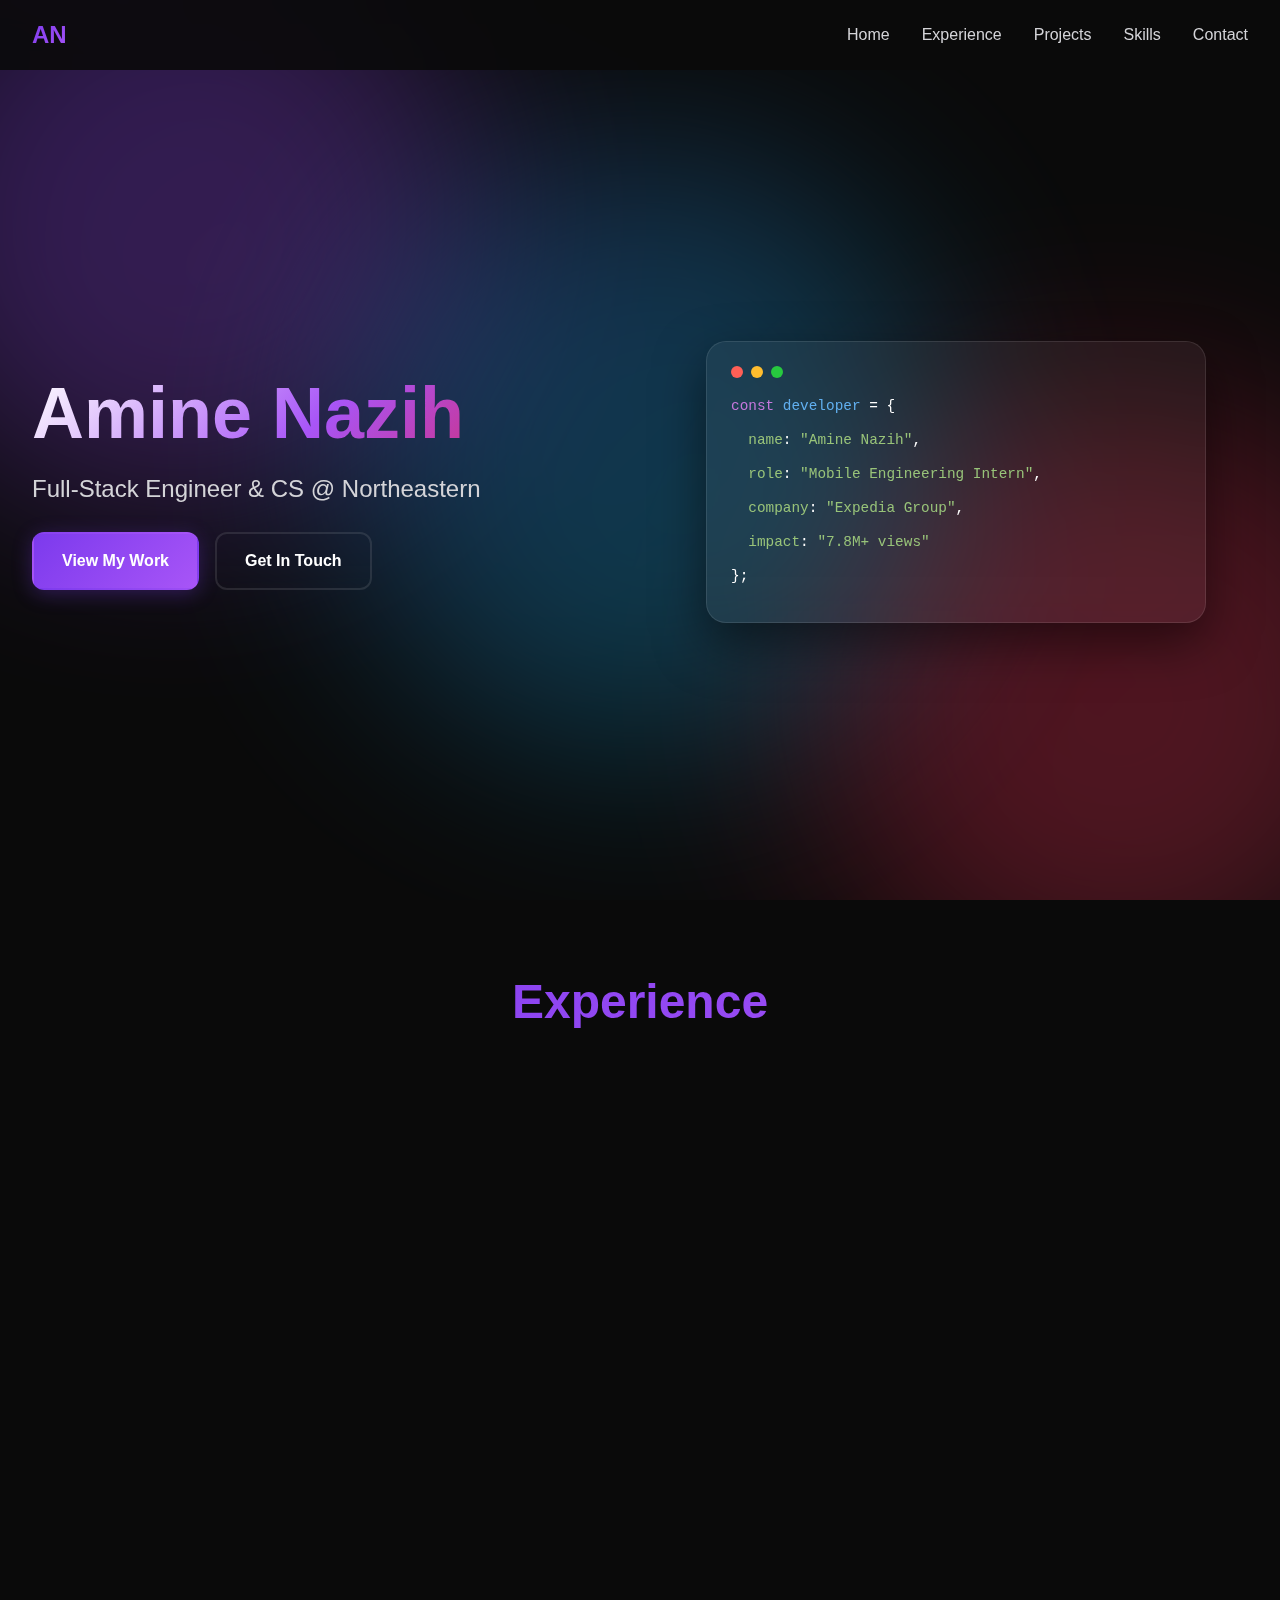
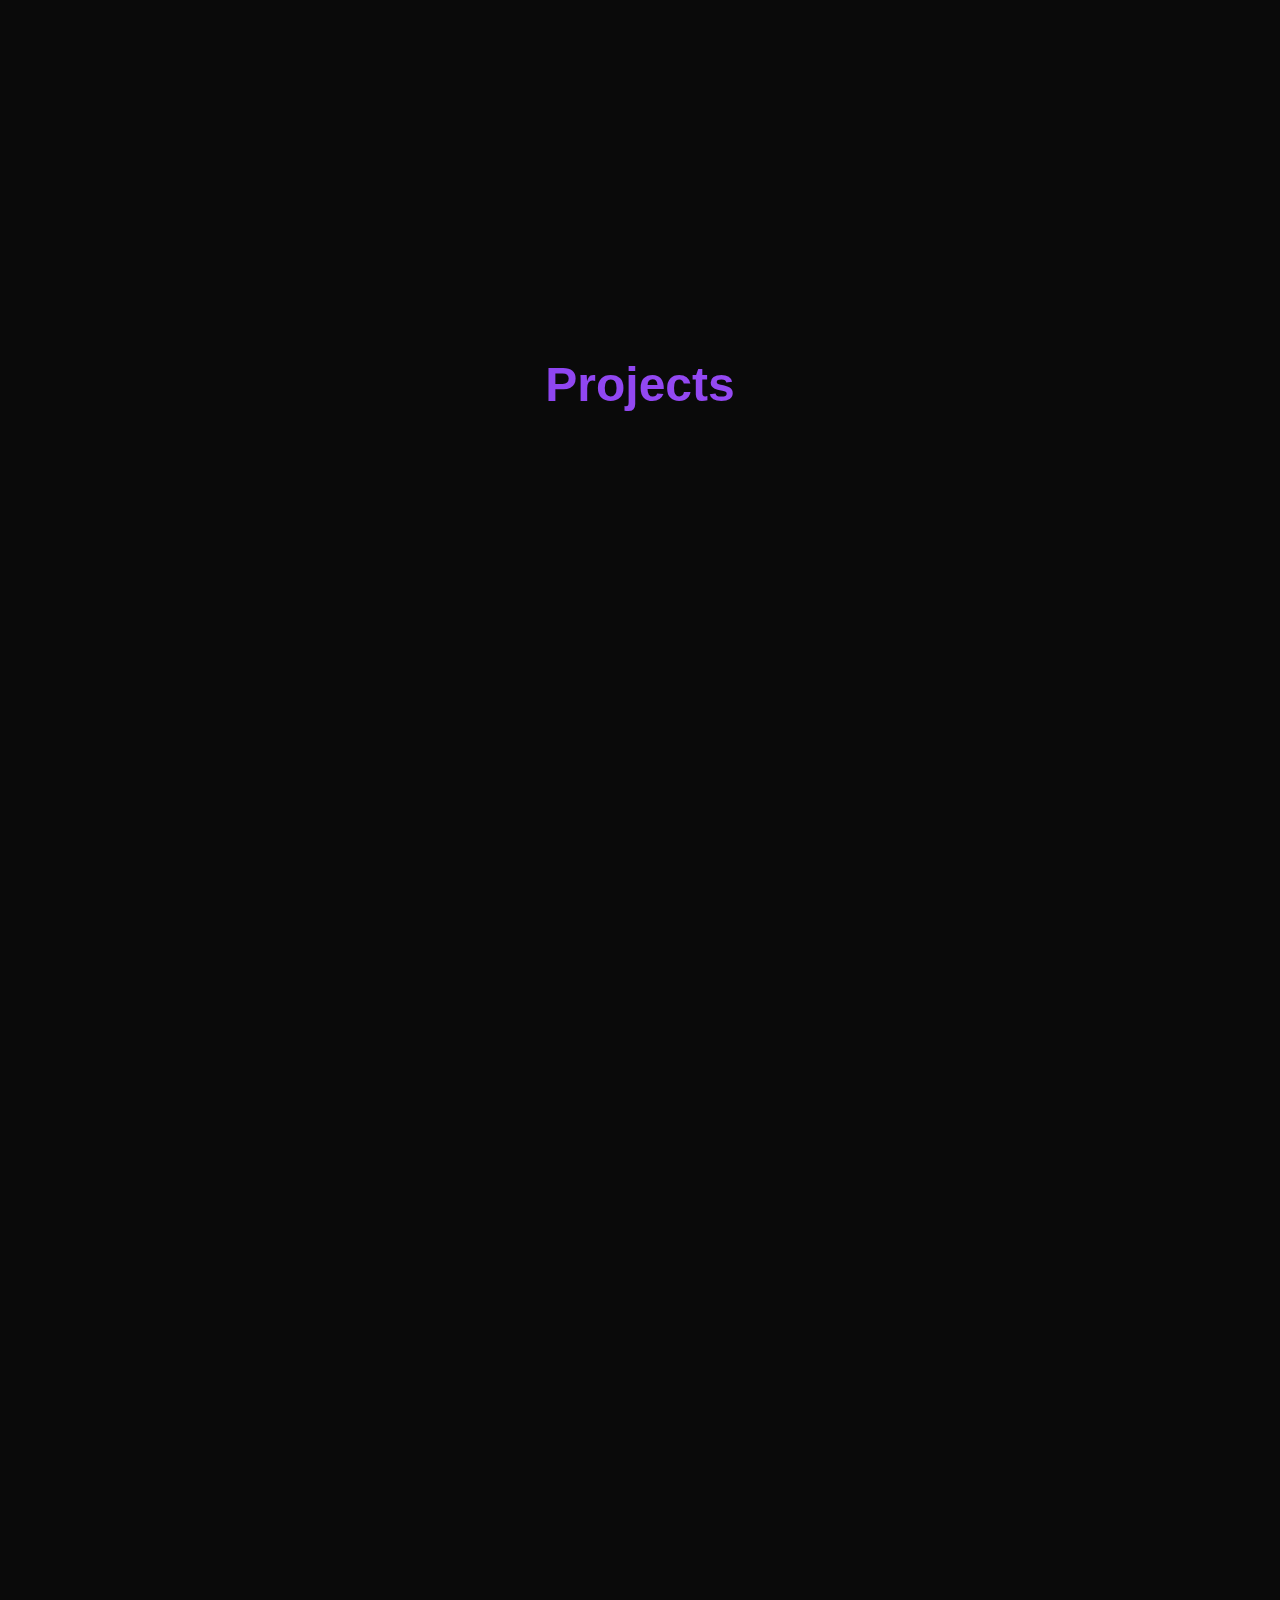
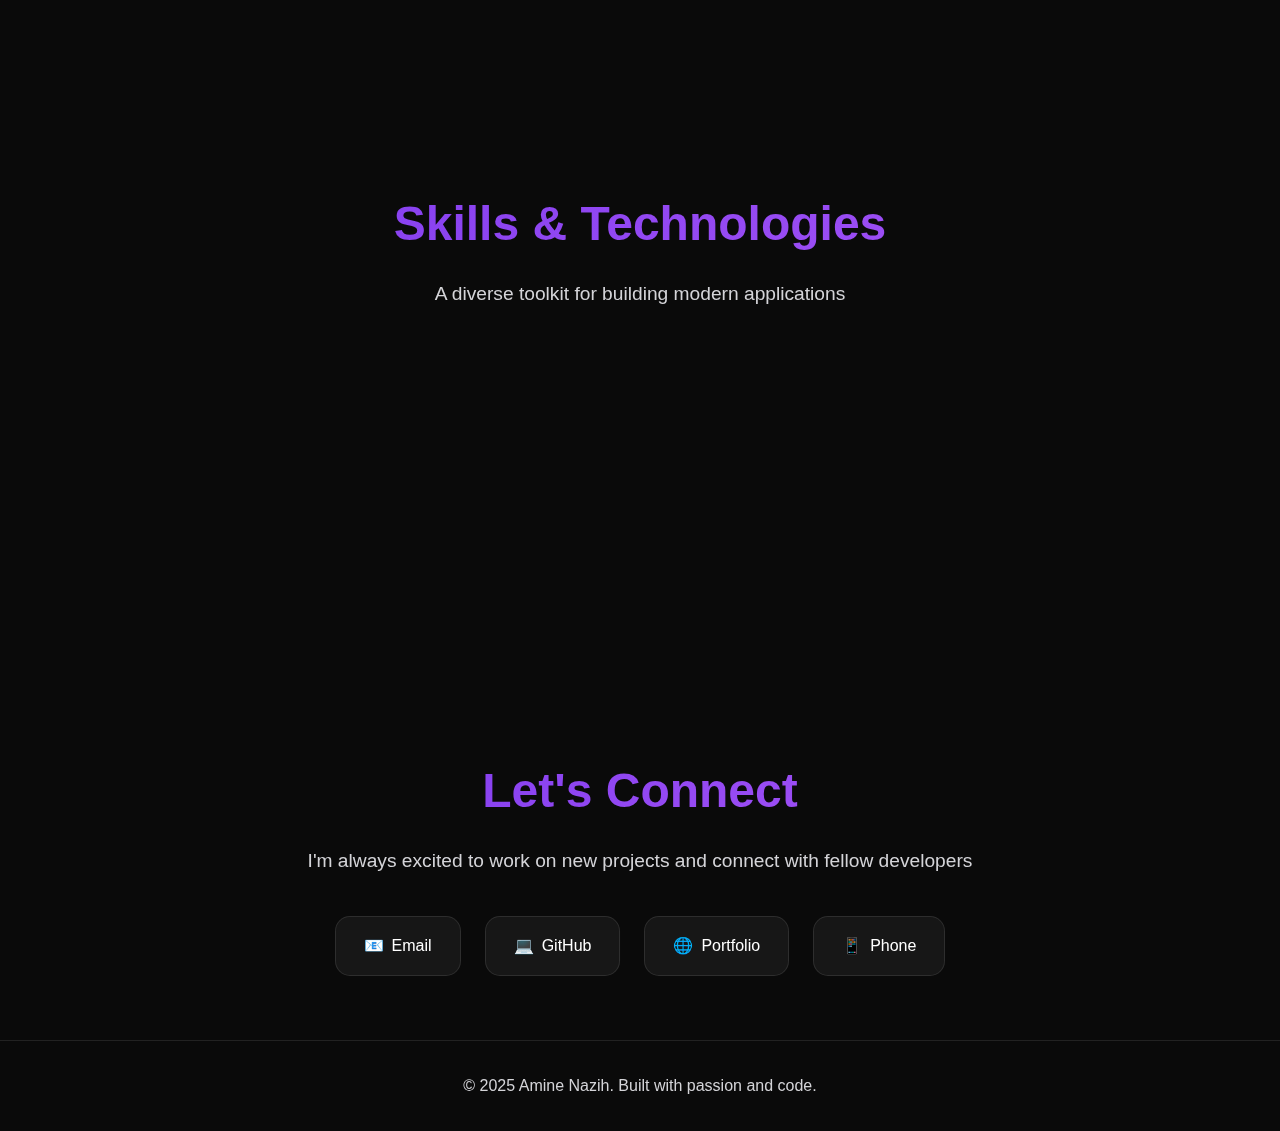
<file: gui.html>
<!DOCTYPE html>
<html lang="en">
<head>
    <meta charset="UTF-8">
    <meta name="viewport" content="width=device-width, initial-scale=1.0">
    <title>Amine Nazih - Portfolio</title>
    <style>
        * {
            margin: 0;
            padding: 0;
            box-sizing: border-box;
        }

        :root {
            --primary: #7c3aed;
            --secondary: #a855f7;
            --accent: #e11d48;
            --bg-dark: #0a0a0a;
            --bg-card: rgba(255, 255, 255, 0.05);
            --text-primary: #ffffff;
            --text-secondary: #d4d4d8;
            --gradient-1: linear-gradient(135deg, #7c3aed 0%, #a855f7 100%);
            --gradient-2: linear-gradient(135deg, #e11d48 0%, #f43f5e 100%);
            --gradient-3: linear-gradient(135deg, #3b82f6 0%, #06b6d4 100%);
            --border-color: rgba(255, 255, 255, 0.1);
            --shadow-lg: 0 20px 50px rgba(0, 0, 0, 0.5);
        }

        body {
            font-family: -apple-system, BlinkMacSystemFont, 'Segoe UI', Roboto, Oxygen, Ubuntu, Cantarell, sans-serif;
            background: var(--bg-dark);
            color: var(--text-primary);
            overflow-x: hidden;
            line-height: 1.6;
        }

        /* Skip to content link for accessibility */
        .skip-link {
            position: absolute;
            top: -40px;
            left: 0;
            background: var(--primary);
            color: white;
            padding: 8px;
            text-decoration: none;
            z-index: 100;
        }

        .skip-link:focus {
            top: 0;
        }

        /* Animated Background */
        .bg-animation {
            position: fixed;
            width: 100%;
            height: 100%;
            top: 0;
            left: 0;
            z-index: -1;
            background: var(--bg-dark);
            overflow: hidden;
        }

        .gradient-orb {
            position: absolute;
            width: min(50vw, 600px);
            height: min(50vw, 600px);
            border-radius: 50%;
            filter: blur(100px);
            opacity: 0.3;
            animation: float 20s infinite ease-in-out;
        }

        .orb1 {
            background: var(--gradient-1);
            top: -10%;
            left: -10%;
            animation-delay: 0s;
        }

        .orb2 {
            background: var(--gradient-2);
            bottom: -10%;
            right: -10%;
            animation-delay: 5s;
        }

        .orb3 {
            background: var(--gradient-3);
            top: 50%;
            left: 50%;
            transform: translate(-50%, -50%);
            animation-delay: 10s;
        }

        @keyframes float {
            0%, 100% { transform: translate(0, 0) rotate(0deg); }
            33% { transform: translate(30px, -30px) rotate(120deg); }
            66% { transform: translate(-20px, 20px) rotate(240deg); }
        }

        /* Navigation */
        nav {
            position: fixed;
            top: 0;
            width: 100%;
            padding: 1rem 2rem;
            background: rgba(10, 10, 10, 0.9);
            backdrop-filter: blur(20px);
            z-index: 1000;
            transition: all 0.3s ease;
        }

        nav.scrolled {
            padding: 0.75rem 2rem;
            box-shadow: 0 4px 20px rgba(0, 0, 0, 0.5);
        }

        .nav-container {
            max-width: 1400px;
            margin: 0 auto;
            display: flex;
            justify-content: space-between;
            align-items: center;
        }

        .logo {
            font-size: 1.5rem;
            font-weight: 700;
            background: var(--gradient-1);
            -webkit-background-clip: text;
            -webkit-text-fill-color: transparent;
            background-clip: text;
        }

        .nav-links {
            display: flex;
            gap: 2rem;
            list-style: none;
            align-items: center;
        }

        .nav-links a {
            color: var(--text-secondary);
            text-decoration: none;
            transition: color 0.3s ease;
            position: relative;
            padding: 0.5rem 0;
        }

        .nav-links a:hover,
        .nav-links a:focus {
            color: var(--text-primary);
            outline: none;
        }

        .nav-links a::after {
            content: '';
            position: absolute;
            bottom: 0;
            left: 0;
            width: 0;
            height: 2px;
            background: var(--gradient-1);
            transition: width 0.3s ease;
        }

        .nav-links a:hover::after,
        .nav-links a:focus::after {
            width: 100%;
        }

        /* Mobile menu button */
        .menu-toggle {
            display: none;
            background: none;
            border: none;
            color: var(--text-primary);
            font-size: 1.5rem;
            cursor: pointer;
            padding: 0.5rem;
        }

        /* Hero Section */
        .hero {
            min-height: 100vh;
            display: flex;
            align-items: center;
            justify-content: center;
            padding: 6rem 2rem 2rem;
            position: relative;
        }

        .hero-content {
            max-width: 1400px;
            width: 100%;
            display: grid;
            grid-template-columns: 1fr 1fr;
            gap: 3rem;
            align-items: center;
        }

        .hero-text h1 {
            font-size: clamp(2.5rem, 6vw, 4.5rem);
            font-weight: 900;
            margin-bottom: 1rem;
            background: linear-gradient(135deg, #fff 0%, #a855f7 50%, #e11d48 100%);
            -webkit-background-clip: text;
            -webkit-text-fill-color: transparent;
            background-clip: text;
            line-height: 1.1;
        }

        .hero-text .subtitle {
            font-size: clamp(1.2rem, 2vw, 1.5rem);
            color: var(--text-secondary);
            margin-bottom: 1.5rem;
        }

        .hero-text .tagline {
            font-size: clamp(1rem, 1.5vw, 1.1rem);
            color: var(--text-secondary);
            margin-bottom: 2.5rem;
            opacity: 0.9;
        }

        .hero-buttons {
            display: flex;
            gap: 1rem;
            flex-wrap: wrap;
        }

        .btn {
            padding: 0.875rem 1.75rem;
            border-radius: 12px;
            text-decoration: none;
            font-weight: 600;
            transition: all 0.3s ease;
            position: relative;
            overflow: hidden;
            display: inline-block;
            border: 2px solid transparent;
        }

        .btn:focus {
            outline: 3px solid var(--primary);
            outline-offset: 2px;
        }

        .btn-primary {
            background: var(--gradient-1);
            color: white;
            box-shadow: 0 4px 20px rgba(124, 58, 237, 0.3);
        }

        .btn-primary:hover,
        .btn-primary:focus {
            transform: translateY(-2px);
            box-shadow: 0 6px 30px rgba(124, 58, 237, 0.4);
        }

        .btn-secondary {
            background: transparent;
            color: var(--text-primary);
            border: 2px solid var(--border-color);
            backdrop-filter: blur(10px);
        }

        .btn-secondary:hover,
        .btn-secondary:focus {
            background: rgba(255, 255, 255, 0.05);
            border-color: rgba(255, 255, 255, 0.2);
        }

        .hero-visual {
            position: relative;
            display: flex;
            justify-content: center;
            align-items: center;
        }

        .code-window {
            background: var(--bg-card);
            backdrop-filter: blur(20px);
            border: 1px solid var(--border-color);
            border-radius: 20px;
            padding: 1.5rem;
            width: 100%;
            max-width: 500px;
            box-shadow: var(--shadow-lg);
        }

        .code-header {
            display: flex;
            gap: 0.5rem;
            margin-bottom: 1rem;
        }

        .code-dot {
            width: 12px;
            height: 12px;
            border-radius: 50%;
        }

        .dot-red { background: #ff5f56; }
        .dot-yellow { background: #ffbd2e; }
        .dot-green { background: #27c93f; }

        .code-content {
            font-family: 'Monaco', 'Consolas', monospace;
            font-size: clamp(0.8rem, 1.2vw, 0.9rem);
            line-height: 1.8;
        }

        .code-line {
            margin: 0.5rem 0;
            opacity: 0;
            animation: fadeInUp 0.5s ease forwards;
        }

        .code-line:nth-child(1) { animation-delay: 0.1s; }
        .code-line:nth-child(2) { animation-delay: 0.2s; }
        .code-line:nth-child(3) { animation-delay: 0.3s; }
        .code-line:nth-child(4) { animation-delay: 0.4s; }
        .code-line:nth-child(5) { animation-delay: 0.5s; }

        @keyframes fadeInUp {
            to {
                opacity: 1;
                transform: translateY(0);
            }
            from {
                opacity: 0;
                transform: translateY(20px);
            }
        }

        .code-keyword { color: #c678dd; }
        .code-string { color: #98c379; }
        .code-function { color: #61afef; }

        /* Main Content Container */
        .main-content {
            display: none;
        }

        .main-content.active {
            display: block;
        }

        /* Project Detail Page */
        .project-detail {
            display: none;
            min-height: 100vh;
            padding: 6rem 2rem 2rem;
        }

        .project-detail.active {
            display: block;
        }

        .project-detail-container {
            max-width: 1200px;
            margin: 0 auto;
        }

        .back-button {
            display: inline-flex;
            align-items: center;
            gap: 0.5rem;
            color: var(--text-secondary);
            text-decoration: none;
            margin-bottom: 2rem;
            transition: color 0.3s ease;
        }

        .back-button:hover,
        .back-button:focus {
            color: var(--text-primary);
            outline: none;
        }

        .project-detail-header {
            margin-bottom: 3rem;
        }

        .project-detail-header h1 {
            font-size: clamp(2rem, 4vw, 3rem);
            margin-bottom: 1rem;
            background: var(--gradient-1);
            -webkit-background-clip: text;
            -webkit-text-fill-color: transparent;
            background-clip: text;
        }

        .project-detail-content {
            display: grid;
            grid-template-columns: 1fr 1fr;
            gap: 3rem;
        }

        .project-detail-image {
            width: 100%;
            height: 400px;
            background: var(--bg-card);
            border: 1px solid var(--border-color);
            border-radius: 20px;
            display: flex;
            align-items: center;
            justify-content: center;
            font-size: 3rem;
            color: var(--text-secondary);
        }

        /* Section Styles */
        .section {
            padding: 4rem 2rem;
            max-width: 1400px;
            margin: 0 auto;
        }

        .section-header {
            text-align: center;
            margin-bottom: 3rem;
        }

        .section-title {
            font-size: clamp(2rem, 4vw, 3rem);
            font-weight: 900;
            background: var(--gradient-1);
            -webkit-background-clip: text;
            -webkit-text-fill-color: transparent;
            background-clip: text;
            margin-bottom: 1rem;
        }

        .section-subtitle {
            color: var(--text-secondary);
            font-size: clamp(1rem, 1.5vw, 1.2rem);
        }

        /* Experience Section */
        .experience-grid {
            display: grid;
            gap: 1.5rem;
        }

        .experience-card {
            background: var(--bg-card);
            backdrop-filter: blur(20px);
            border: 1px solid var(--border-color);
            border-radius: 20px;
            padding: 2rem;
            transition: all 0.3s ease;
            position: relative;
            overflow: hidden;
        }

        .experience-card:hover,
        .experience-card:focus-within {
            transform: translateY(-5px);
            border-color: rgba(255, 255, 255, 0.2);
            box-shadow: var(--shadow-lg);
        }

        .experience-header {
            display: flex;
            justify-content: space-between;
            align-items: flex-start;
            margin-bottom: 1rem;
            flex-wrap: wrap;
            gap: 1rem;
        }

        .experience-title {
            font-size: 1.25rem;
            font-weight: 700;
            color: var(--text-primary);
        }

        .experience-company {
            color: var(--secondary);
            font-weight: 600;
        }

        .experience-date {
            color: var(--text-secondary);
            font-size: 0.875rem;
        }

        .experience-description {
            list-style: none;
        }

        .experience-description li {
            color: var(--text-secondary);
            margin: 0.75rem 0;
            padding-left: 1.5rem;
            position: relative;
        }

        .experience-description li::before {
            content: '▸';
            position: absolute;
            left: 0;
            color: var(--secondary);
        }

        /* Projects Section */
        .projects-grid {
            display: grid;
            grid-template-columns: repeat(auto-fit, minmax(320px, 1fr));
            gap: 2rem;
        }

        .project-card {
            background: var(--bg-card);
            backdrop-filter: blur(20px);
            border: 1px solid var(--border-color);
            border-radius: 20px;
            overflow: hidden;
            transition: all 0.3s ease;
            position: relative;
            height: 100%;
            display: flex;
            flex-direction: column;
            cursor: pointer;
        }

        .project-card:hover,
        .project-card:focus-within {
            transform: translateY(-8px);
            box-shadow: var(--shadow-lg);
        }

        .project-image {
            width: 100%;
            height: 200px;
            background: linear-gradient(135deg, var(--bg-card) 0%, rgba(124, 58, 237, 0.1) 100%);
            display: flex;
            align-items: center;
            justify-content: center;
            font-size: 3rem;
            color: var(--text-secondary);
            border-bottom: 1px solid var(--border-color);
        }

        .project-header {
            padding: 1.5rem;
            border-bottom: 1px solid var(--border-color);
        }

        .project-title {
            font-size: 1.4rem;
            font-weight: 700;
            margin-bottom: 0.5rem;
        }

        .project-subtitle {
            color: var(--text-secondary);
            font-size: 0.875rem;
        }

        .project-content {
            padding: 1.5rem;
            flex-grow: 1;
            display: flex;
            flex-direction: column;
        }

        .project-description {
            color: var(--text-secondary);
            margin-bottom: 1.5rem;
            flex-grow: 1;
        }

        .project-stats {
            display: flex;
            gap: 1.5rem;
            margin-bottom: 1.5rem;
            flex-wrap: wrap;
        }

        .stat {
            display: flex;
            flex-direction: column;
        }

        .stat-value {
            font-size: 1.4rem;
            font-weight: 700;
            background: var(--gradient-1);
            -webkit-background-clip: text;
            -webkit-text-fill-color: transparent;
            background-clip: text;
        }

        .stat-label {
            font-size: 0.75rem;
            color: var(--text-secondary);
        }

        .project-tech {
            display: flex;
            flex-wrap: wrap;
            gap: 0.5rem;
            margin-bottom: 1.5rem;
        }

        .tech-tag {
            padding: 0.25rem 0.75rem;
            background: rgba(124, 58, 237, 0.1);
            border: 1px solid rgba(124, 58, 237, 0.3);
            border-radius: 20px;
            font-size: 0.75rem;
            color: var(--secondary);
        }

        /* Skills Section */
        .skills-container {
            display: grid;
            grid-template-columns: repeat(auto-fit, minmax(280px, 1fr));
            gap: 2rem;
        }

        .skill-category {
            background: var(--bg-card);
            backdrop-filter: blur(20px);
            border: 1px solid var(--border-color);
            border-radius: 20px;
            padding: 2rem;
            transition: all 0.3s ease;
        }

        .skill-category:hover,
        .skill-category:focus-within {
            transform: translateY(-5px);
            border-color: rgba(255, 255, 255, 0.2);
        }

        .skill-category h3 {
            font-size: 1.25rem;
            margin-bottom: 1.5rem;
            background: var(--gradient-1);
            -webkit-background-clip: text;
            -webkit-text-fill-color: transparent;
            background-clip: text;
        }

        .skill-tags {
            display: flex;
            flex-wrap: wrap;
            gap: 0.75rem;
        }

        .skill-tag {
            padding: 0.5rem 1rem;
            background: rgba(124, 58, 237, 0.1);
            border: 1px solid transparent;
            border-radius: 25px;
            font-size: 0.875rem;
            transition: all 0.3s ease;
            cursor: default;
        }

        .skill-tag:hover {
            background: rgba(124, 58, 237, 0.2);
            border-color: rgba(124, 58, 237, 0.5);
            transform: translateY(-2px);
        }

        /* Contact Section */
        .contact {
            text-align: center;
            padding: 4rem 2rem;
        }

        .contact-content {
            max-width: 800px;
            margin: 0 auto;
        }

        .contact-links {
            display: flex;
            justify-content: center;
            gap: 1.5rem;
            margin-top: 2.5rem;
            flex-wrap: wrap;
        }

        .contact-link {
            display: flex;
            align-items: center;
            gap: 0.5rem;
            padding: 1rem 1.75rem;
            background: var(--bg-card);
            backdrop-filter: blur(20px);
            border: 1px solid var(--border-color);
            border-radius: 15px;
            color: var(--text-primary);
            text-decoration: none;
            transition: all 0.3s ease;
        }

        .contact-link:hover,
        .contact-link:focus {
            background: rgba(255, 255, 255, 0.08);
            transform: translateY(-3px);
            box-shadow: 0 10px 30px rgba(0, 0, 0, 0.3);
            outline: none;
        }

        .contact-link:focus {
            outline: 3px solid var(--primary);
            outline-offset: 2px;
        }

        /* Footer */
        footer {
            text-align: center;
            padding: 2rem;
            border-top: 1px solid var(--border-color);
            color: var(--text-secondary);
        }

        /* Responsive Design */
        @media (max-width: 1024px) {
            .hero-content {
                grid-template-columns: 1fr;
                gap: 2rem;
            }

            .project-detail-content {
                grid-template-columns: 1fr;
            }
        }

        @media (max-width: 768px) {
            .nav-links {
                display: none;
                position: absolute;
                top: 100%;
                left: 0;
                width: 100%;
                background: rgba(10, 10, 10, 0.95);
                flex-direction: column;
                padding: 2rem;
                border-top: 1px solid var(--border-color);
            }

            .nav-links.active {
                display: flex;
            }

            .menu-toggle {
                display: block;
            }

            .hero {
                padding: 5rem 1.5rem 2rem;
            }

            .hero-text {
                text-align: center;
            }

            .hero-buttons {
                justify-content: center;
            }

            .code-window {
                padding: 1rem;
            }

            .projects-grid {
                grid-template-columns: 1fr;
            }

            .skills-container {
                grid-template-columns: 1fr;
            }

            .section {
                padding: 3rem 1.5rem;
            }
        }

        @media (max-width: 480px) {
            .hero-buttons {
                flex-direction: column;
                width: 100%;
            }

            .btn {
                width: 100%;
                text-align: center;
            }

            .experience-header {
                flex-direction: column;
                gap: 0.5rem;
            }

            .contact-links {
                flex-direction: column;
                width: 100%;
            }

            .contact-link {
                width: 100%;
                justify-content: center;
            }
        }

        /* Utility Classes */
        .fade-in {
            opacity: 0;
            transform: translateY(30px);
            transition: all 0.8s ease;
        }

        .fade-in.visible {
            opacity: 1;
            transform: translateY(0);
        }

        /* Focus styles for better accessibility */
        *:focus {
            outline: 3px solid var(--primary);
            outline-offset: 2px;
        }

        button:focus,
        a:focus {
            outline: 3px solid var(--primary);
            outline-offset: 2px;
        }

        /* Screen reader only text */
        .sr-only {
            position: absolute;
            width: 1px;
            height: 1px;
            padding: 0;
            margin: -1px;
            overflow: hidden;
            clip: rect(0, 0, 0, 0);
            white-space: nowrap;
            border-width: 0;
        }
    </style>
</head>
<body>
    <!-- Skip to content link -->
    <a href="#main" class="skip-link">Skip to main content</a>

    <!-- Animated Background -->
    <div class="bg-animation" aria-hidden="true">
        <div class="gradient-orb orb1"></div>
        <div class="gradient-orb orb2"></div>
        <div class="gradient-orb orb3"></div>
    </div>

    <!-- Navigation -->
    <nav id="navbar" role="navigation" aria-label="Main navigation">
        <div class="nav-container">
            <div class="logo" role="img" aria-label="Amine Nazih Logo">AN</div>
            <button class="menu-toggle" aria-label="Toggle menu" aria-expanded="false" aria-controls="nav-menu">
                <span aria-hidden="true">☰</span>
            </button>
            <ul class="nav-links" id="nav-menu">
                <li><a href="#home" aria-label="Go to home section">Home</a></li>
                <li><a href="#experience" aria-label="Go to experience section">Experience</a></li>
                <li><a href="#projects" aria-label="Go to projects section">Projects</a></li>
                <li><a href="#skills" aria-label="Go to skills section">Skills</a></li>
                <li><a href="#contact" aria-label="Go to contact section">Contact</a></li>
            </ul>
        </div>
    </nav>

    <!-- Main Content -->
    <main id="main" class="main-content active">
        <!-- Hero Section -->
        <section id="home" class="hero" aria-label="Hero section">
            <div class="hero-content">
                <div class="hero-text">
                    <h1>Amine Nazih</h1>
                    <p class="subtitle">Full-Stack Engineer & CS @ Northeastern</p>
                    <div class="hero-buttons">
                        <a href="#projects" class="btn btn-primary" aria-label="View my projects">View My Work</a>
                        <a href="mailto:nazih.a@northeastern.edu" class="btn btn-secondary" aria-label="Send me an email">Get In Touch</a>
                    </div>
                </div>
                <div class="hero-visual" aria-hidden="true">
                    <div class="code-window">
                        <div class="code-header">
                            <div class="code-dot dot-red"></div>
                            <div class="code-dot dot-yellow"></div>
                            <div class="code-dot dot-green"></div>
                        </div>
                        <div class="code-content">
                            <div class="code-line">
                                <span class="code-keyword">const</span> <span class="code-function">developer</span> = {
                            </div>
                            <div class="code-line">
                                &nbsp;&nbsp;<span class="code-string">name</span>: <span class="code-string">"Amine Nazih"</span>,
                            </div>
                            <div class="code-line">
                                &nbsp;&nbsp;<span class="code-string">role</span>: <span class="code-string">"Mobile Engineering Intern"</span>,
                            </div>
                            <div class="code-line">
                                &nbsp;&nbsp;<span class="code-string">company</span>: <span class="code-string">"Expedia Group"</span>,
                            </div>
                            <div class="code-line">
                                &nbsp;&nbsp;<span class="code-string">impact</span>: <span class="code-string">"7.8M+ views"</span>
                            </div>
                            <div class="code-line">};</div>
                        </div>
                    </div>
                </div>
            </div>
        </section>

        <!-- Experience Section -->
        <section id="experience" class="section" aria-label="Work experience">
            <div class="section-header">
                <h2 class="section-title">Experience</h2>
            </div>
            <div class="experience-grid" role="list">
                <article class="experience-card fade-in" role="listitem">
                    <div class="experience-header">
                        <div>
                            <h3 class="experience-title">Mobile Engineering Intern</h3>
                            <p class="experience-company">Expedia Group</p>
                        </div>
                        <span class="experience-date">June 2025 - Present</span>
                    </div>
                    <ul class="experience-description" role="list">
                        <li role="listitem">Leading development of two agentic AI features for Expedia in Kotlin and Swift, cutting p99 latency from 60s+ to ~120ms</li>
                        <li role="listitem">Building production-ready AI chat feature using GraphQL APIs and LangChain</li>
                    </ul>
                </article>
                <article class="experience-card fade-in" role="listitem">
                    <div class="experience-header">
                        <div>
                            <h3 class="experience-title">Junior Web Developer Co-op</h3>
                            <p class="experience-company">National Bureau of Economic Research</p>
                        </div>
                        <span class="experience-date">January 2025 - June 2025</span>
                    </div>
                    <ul class="experience-description" role="list">
                        <li role="listitem">Modernized subscriber analytics dashboard by replacing legacy Perl APIs with React</li>
                        <li role="listitem">Built automated whitespace analyzer cutting design QA by 20 hours per sprint</li>
                        <li role="listitem">Engineered ETL pipelines and GA4 dashboards, reducing report prep time by 60%</li>
                    </ul>
                </article>
                <article class="experience-card fade-in" role="listitem">
                    <div class="experience-header">
                        <div>
                            <h3 class="experience-title">Core Quality Assurance Co-op</h3>
                            <p class="experience-company">Verisk Extreme Event Solutions</p>
                        </div>
                        <span class="experience-date">January 2024 - June 2024</span>
                    </div>
                    <ul class="experience-description" role="list">
                        <li role="listitem">Designed and executed 10,000+ Gherkin and C# tests for Azure DevOps deployment</li>
                        <li role="listitem">Developed test scripts using Python and D3.js to improve testing efficiency by 30%</li>
                    </ul>
                </article>
            </div>
        </section>

        <!-- Projects Section -->
        <section id="projects" class="section" aria-label="Projects showcase">
            <div class="section-header">
                <h2 class="section-title">Projects</h2>
            </div>
            <div class="projects-grid" role="list">
                <article class="project-card fade-in" role="listitem" tabindex="0" onclick="showProjectDetail('bronify')" onkeypress="handleKeyPress(event, 'bronify')">
                    <div class="project-image" aria-label="Bronify project logo">🏀</div>
                    <div class="project-header">
                        <h3 class="project-title">Bronify</h3>
                        <p class="project-subtitle">Viral Hit</p>
                    </div>
                    <div class="project-content">
                        <p class="project-description">A LeBron James–themed media streaming app that went viral with 7.8M+ page views in 48 hours.</p>
                        <div class="project-stats">
                            <div class="stat">
                                <span class="stat-value">7.8M+</span>
                                <span class="stat-label">Page Views</span>
                            </div>
                            <div class="stat">
                                <span class="stat-value">37.5M</span>
                                <span class="stat-label">TikTok Views</span>
                            </div>
                            <div class="stat">
                                <span class="stat-value">99.9%</span>
                                <span class="stat-label">Uptime</span>
                            </div>
                        </div>
                        <div class="project-tech">
                            <span class="tech-tag">Next.js</span>
                            <span class="tech-tag">React</span>
                            <span class="tech-tag">TypeScript</span>
                            <span class="tech-tag">Tailwind CSS</span>
                            <span class="tech-tag">Cloudflare R2</span>
                        </div>
                    </div>
                </article>
                <article class="project-card fade-in" role="listitem" tabindex="0" onclick="showProjectDetail('distrogpt')" onkeypress="handleKeyPress(event, 'distrogpt')">
                    <div class="project-image" aria-label="DistroGPT project logo">🤖</div>
                    <div class="project-header">
                        <h3 class="project-title">DistroGPT</h3>
                        <p class="project-subtitle">AI/ML Project</p>
                    </div>
                    <div class="project-content">
                        <p class="project-description">Fast and lightweight repository for training and fine-tuning GPT models. Reproduces GPT-2 (124M) on OpenWebText.</p>
                        <div class="project-stats">
                            <div class="stat">
                                <span class="stat-value">300</span>
                                <span class="stat-label">Lines of Code</span>
                            </div>
                            <div class="stat">
                                <span class="stat-value">40GB</span>
                                <span class="stat-label">Single Node</span>
                            </div>
                        </div>
                        <div class="project-tech">
                            <span class="tech-tag">PyTorch</span>
                            <span class="tech-tag">Python</span>
                            <span class="tech-tag">CUDA</span>
                            <span class="tech-tag">OpenWebText</span>
                        </div>
                    </div>
                </article>
                <article class="project-card fade-in" role="listitem" tabindex="0" onclick="showProjectDetail('pedestra')" onkeypress="handleKeyPress(event, 'pedestra')">
                    <div class="project-image" aria-label="Pedestra project logo">🚶</div>
                    <div class="project-header">
                        <h3 class="project-title">Pedestra</h3>
                        <p class="project-subtitle">Urban Design Platform</p>
                    </div>
                    <div class="project-content">
                        <p class="project-description">Full-stack urban design platform promoting walkable cities with 3.6k monthly visits.</p>
                        <div class="project-stats">
                            <div class="stat">
                                <span class="stat-value">3.6k</span>
                                <span class="stat-label">Monthly Traffic</span>
                            </div>
                        </div>
                        <div class="project-tech">
                            <span class="tech-tag">Next.js</span>
                            <span class="tech-tag">Vanilla JS</span>
                            <span class="tech-tag">HTML5</span>
                            <span class="tech-tag">CSS3</span>
                        </div>
                    </div>
                </article>
                <article class="project-card fade-in" role="listitem" tabindex="0" onclick="showProjectDetail('onepiece')" onkeypress="handleKeyPress(event, 'onepiece')">
                    <div class="project-image" aria-label="One Piece Fighterz project logo">🎮</div>
                    <div class="project-header">
                        <h3 class="project-title">One Piece Fighterz</h3>
                        <p class="project-subtitle">Web Game</p>
                    </div>
                    <div class="project-content">
                        <p class="project-description">Web-based 2D fighting game based on the acclaimed One Piece anime series with smooth controls and local multiplayer.</p>
                        <div class="project-tech">
                            <span class="tech-tag">JavaScript</span>
                            <span class="tech-tag">HTML5</span>
                            <span class="tech-tag">CSS3</span>
                            <span class="tech-tag">Canvas API</span>
                        </div>
                    </div>
                </article>
                <article class="project-card fade-in" role="listitem" tabindex="0" onclick="showProjectDetail('gojogpt')" onkeypress="handleKeyPress(event, 'gojogpt')">
                    <div class="project-image" aria-label="GojoGPT project logo">💬</div>
                    <div class="project-header">
                        <h3 class="project-title">GojoGPT</h3>
                        <p class="project-subtitle">AI Chatbot</p>
                    </div>
                    <div class="project-content">
                        <p class="project-description">Chatbot generating nonsensical phrases based on Jujutsu Kaisen anime series with trending user-generated content.</p>
                        <div class="project-tech">
                            <span class="tech-tag">Python</span>
                            <span class="tech-tag">NLP</span>
                            <span class="tech-tag">Machine Learning</span>
                        </div>
                    </div>
                </article>
                <article class="project-card fade-in" role="listitem" tabindex="0" onclick="showProjectDetail('gini')" onkeypress="handleKeyPress(event, 'gini')">
                    <div class="project-image" aria-label="Gini Predictor project logo">📊</div>
                    <div class="project-header">
                        <h3 class="project-title">Gini Predictor</h3>
                        <p class="project-subtitle">Data Science</p>
                    </div>
                    <div class="project-content">
                        <p class="project-description">Advanced tool for forecasting Gini Coefficient of multiple countries up to 2030 using ARIMA models.</p>
                        <div class="project-tech">
                            <span class="tech-tag">Python</span>
                            <span class="tech-tag">Pandas</span>
                            <span class="tech-tag">Streamlit</span>
                            <span class="tech-tag">ARIMA</span>
                        </div>
                    </div>
                </article>
            </div>
        </section>

        <!-- Skills Section -->
        <section id="skills" class="section" aria-label="Skills and technologies">
            <div class="section-header">
                <h2 class="section-title">Skills & Technologies</h2>
                <p class="section-subtitle">A diverse toolkit for building modern applications</p>
            </div>
            <div class="skills-container">
                <div class="skill-category fade-in">
                    <h3>Languages</h3>
                    <div class="skill-tags" role="list">
                        <span class="skill-tag" role="listitem">Python</span>
                        <span class="skill-tag" role="listitem">JavaScript</span>
                        <span class="skill-tag" role="listitem">TypeScript</span>
                        <span class="skill-tag" role="listitem">Java</span>
                        <span class="skill-tag" role="listitem">Kotlin</span>
                        <span class="skill-tag" role="listitem">Swift</span>
                        <span class="skill-tag" role="listitem">C#</span>
                        <span class="skill-tag" role="listitem">SQL</span>
                        <span class="skill-tag" role="listitem">Perl</span>
                    </div>
                </div>
                <div class="skill-category fade-in">
                    <h3>Frameworks & Libraries</h3>
                    <div class="skill-tags" role="list">
                        <span class="skill-tag" role="listitem">React</span>
                        <span class="skill-tag" role="listitem">Next.js</span>
                        <span class="skill-tag" role="listitem">Node.js</span>
                        <span class="skill-tag" role="listitem">Flask</span>
                        <span class="skill-tag" role="listitem">Django</span>
                        <span class="skill-tag" role="listitem">Spring Boot</span>
                        <span class="skill-tag" role="listitem">PyTorch</span>
                        <span class="skill-tag" role="listitem">TensorFlow</span>
                        <span class="skill-tag" role="listitem">LangChain</span>
                    </div>
                </div>
                <div class="skill-category fade-in">
                    <h3>Tools & Technologies</h3>
                    <div class="skill-tags" role="list">
                        <span class="skill-tag" role="listitem">Git</span>
                        <span class="skill-tag" role="listitem">Docker</span>
                        <span class="skill-tag" role="listitem">Linux</span>
                        <span class="skill-tag" role="listitem">GraphQL</span>
                        <span class="skill-tag" role="listitem">Figma</span>
                        <span class="skill-tag" role="listitem">Jupyter</span>
                        <span class="skill-tag" role="listitem">NLP</span>
                        <span class="skill-tag" role="listitem">Machine Learning</span>
                    </div>
                </div>
            </div>
        </section>

        <!-- Contact Section -->
        <section id="contact" class="contact" aria-label="Contact information">
            <div class="contact-content">
                <h2 class="section-title">Let's Connect</h2>
                <p class="section-subtitle">I'm always excited to work on new projects and connect with fellow developers</p>
                <div class="contact-links">
                    <a href="mailto:nazih.a@northeastern.edu" class="contact-link" aria-label="Send email to Amine Nazih">
                        <span aria-hidden="true">📧</span>
                        <span>Email</span>
                    </a>
                    <a href="https://github.com/aminester" class="contact-link" aria-label="Visit Amine Nazih's GitHub profile">
                        <span aria-hidden="true">💻</span>
                        <span>GitHub</span>
                    </a>
                    <a href="https://aminenazih.pages.dev" class="contact-link" aria-label="Visit Amine Nazih's portfolio website">
                        <span aria-hidden="true">🌐</span>
                        <span>Portfolio</span>
                    </a>
                    <a href="tel:+16175951013" class="contact-link" aria-label="Call Amine Nazih">
                        <span aria-hidden="true">📱</span>
                        <span>Phone</span>
                    </a>
                </div>
            </div>
        </section>
    </main>

    <!-- Project Detail Pages -->
    <div id="project-bronify" class="project-detail" aria-label="Bronify project details">
        <div class="project-detail-container">
            <a href="#projects" class="back-button" onclick="hideProjectDetail('bronify'); return false;">
                <span aria-hidden="true">←</span> Back to Projects
            </a>
            <div class="project-detail-header">
                <h1>Bronify</h1>
                <p class="section-subtitle">A viral media streaming sensation</p>
            </div>
            <div class="project-detail-content">
                <div class="project-detail-image" aria-label="Bronify project screenshot placeholder">🏀</div>
                <div>
                    <h2>Project Overview</h2>
                    <p>Bronify is a LeBron James-themed media streaming app that became a viral sensation, garnering 7.8M+ page views in just 48 hours. The project was publicly recognized by LeBron James himself and Lavar Ball.</p>
                    
                    <h3>Key Features</h3>
                    <ul>
                        <li>Sub-100ms load times with 99.9% uptime</li>
                        <li>Custom audio/video players with Media Session API</li>
                        <li>Lazy loading and advanced buffering UI</li>
                        <li>Scaled to handle 200% traffic surge</li>
                        <li>75% reduction in media storage costs</li>
                    </ul>

                    <h3>Technical Implementation</h3>
                    <p>Built with Next.js, React, and TypeScript, utilizing Cloudflare R2 for efficient media storage and delivery. Implemented advanced performance optimizations to handle viral traffic.</p>
                </div>
            </div>
        </div>
    </div>

    <!-- Additional project detail pages would follow the same pattern -->
    <div id="project-distrogpt" class="project-detail" aria-label="DistroGPT project details">
        <div class="project-detail-container">
            <a href="#projects" class="back-button" onclick="hideProjectDetail('distrogpt'); return false;">
                <span aria-hidden="true">←</span> Back to Projects
            </a>
            <div class="project-detail-header">
                <h1>DistroGPT</h1>
                <p class="section-subtitle">Fast and lightweight GPT training repository</p>
            </div>
            <div class="project-detail-content">
                <div class="project-detail-image" aria-label="DistroGPT project screenshot placeholder">🤖</div>
                <div>
                    <h2>Project Overview</h2>
                    <p>DistroGPT is a minimalist implementation for training and fine-tuning GPT models, successfully reproducing GPT-2 (124M) on OpenWebText with just 300 lines of code.</p>
                    
                    <h3>Key Features</h3>
                    <ul>
                        <li>300-line training loop</li>
                        <li>300-line GPT model definition</li>
                        <li>Single 40GB node deployment</li>
                        <li>GPU acceleration optimization</li>
                    </ul>

                    <h3>Technical Details</h3>
                    <p>Implemented in PyTorch with CUDA optimization, focusing on simplicity and efficiency while maintaining performance comparable to larger implementations.</p>
                </div>
            </div>
        </div>
    </div>

    <div id="project-pedestra" class="project-detail" aria-label="Pedestra project details">
        <div class="project-detail-container">
            <a href="#projects" class="back-button" onclick="hideProjectDetail('pedestra'); return false;">
                <span aria-hidden="true">←</span> Back to Projects
            </a>
            <div class="project-detail-header">
                <h1>Pedestra</h1>
                <p class="section-subtitle">Urban design platform for walkable cities</p>
            </div>
            <div class="project-detail-content">
                <div class="project-detail-image" aria-label="Pedestra project screenshot placeholder">🚶</div>
                <div>
                    <h2>Project Overview</h2>
                    <p>Pedestra is a full-stack urban design platform promoting walkable cities, achieving 3.6k average monthly traffic with a focus on livable urban design principles.</p>
                    
                    <h3>Key Features</h3>
                    <ul>
                        <li>Responsive mobile and desktop design</li>
                        <li>Educational content and resources</li>
                        <li>Interactive urban planning tools</li>
                        <li>Community engagement features</li>
                    </ul>

                    <h3>Impact</h3>
                    <p>The platform serves as a resource for urban planners, architects, and citizens interested in creating more walkable, sustainable communities.</p>
                </div>
            </div>
        </div>
    </div>

    <div id="project-onepiece" class="project-detail" aria-label="One Piece Fighterz project details">
        <div class="project-detail-container">
            <a href="#projects" class="back-button" onclick="hideProjectDetail('onepiece'); return false;">
                <span aria-hidden="true">←</span> Back to Projects
            </a>
            <div class="project-detail-header">
                <h1>One Piece Fighterz</h1>
                <p class="section-subtitle">Web-based 2D fighting game</p>
            </div>
            <div class="project-detail-content">
                <div class="project-detail-image" aria-label="One Piece Fighterz project screenshot placeholder">🎮</div>
                <div>
                    <h2>Project Overview</h2>
                    <p>A web-based 2D fighting game inspired by the One Piece anime series, featuring smooth controls and local multiplayer support.</p>
                    
                    <h3>Game Features</h3>
                    <ul>
                        <li>Smooth interactive gaming experience</li>
                        <li>Responsive controls</li>
                        <li>Local two-player support</li>
                        <li>Character selection from One Piece universe</li>
                    </ul>

                    <h3>Technical Implementation</h3>
                    <p>Built with vanilla JavaScript and HTML5 Canvas API, focusing on performance and smooth animations for an engaging gaming experience.</p>
                </div>
            </div>
        </div>
    </div>

    <div id="project-gojogpt" class="project-detail" aria-label="GojoGPT project details">
        <div class="project-detail-container">
            <a href="#projects" class="back-button" onclick="hideProjectDetail('gojogpt'); return false;">
                <span aria-hidden="true">←</span> Back to Projects
            </a>
            <div class="project-detail-header">
                <h1>GojoGPT</h1>
                <p class="section-subtitle">AI chatbot inspired by Jujutsu Kaisen</p>
            </div>
            <div class="project-detail-content">
                <div class="project-detail-image" aria-label="GojoGPT project screenshot" style="background-image: url('https://i.imgur.com/pBKssH5.png'); background-size: cover; background-position: center;"></div>
                <div>
                    <h2>Project Overview</h2>
                    <p>GojoGPT is an AI chatbot that generates entertaining phrases inspired by the Jujutsu Kaisen anime series, including popular quotes like "Nah, I'd win".</p>
                    
                    <h3>Features</h3>
                    <ul>
                        <li>Trained on Jujutsu Kaisen dialogue</li>
                        <li>Trending user-generated content integration</li>
                        <li>Interactive chat interface</li>
                        <li>Real-time response generation</li>
                    </ul>

                    <h3>Technology</h3>
                    <p>Built with Python and NLP techniques, using machine learning models to generate contextually appropriate responses in the style of the anime.</p>
                </div>
            </div>
        </div>
    </div>

    <div id="project-gini" class="project-detail" aria-label="Gini Predictor project details">
        <div class="project-detail-container">
            <a href="#projects" class="back-button" onclick="hideProjectDetail('gini'); return false;">
                <span aria-hidden="true">←</span> Back to Projects
            </a>
            <div class="project-detail-header">
                <h1>Gini Predictor</h1>
                <p class="section-subtitle">Advanced forecasting tool for income inequality</p>
            </div>
            <div class="project-detail-content">
                <div class="project-detail-image" aria-label="Gini Predictor project screenshot placeholder">📊</div>
                <div>
                    <h2>Project Overview</h2>
                    <p>An advanced data science tool for forecasting the Gini Coefficient of multiple countries up to 2030, providing insights into global income inequality trends.</p>
                    
                    <h3>Key Features</h3>
                    <ul>
                        <li>ARIMA models for time series prediction</li>
                        <li>Interactive Streamlit application</li>
                        <li>Historical trends visualization</li>
                        <li>Global income inequality insights</li>
                        <li>Efficient model storage with joblib</li>
                    </ul>

                    <h3>Technical Stack</h3>
                    <p>Built with Python, utilizing Pandas for data manipulation, Statsmodels for ARIMA modeling, and Streamlit for the interactive web interface.</p>
                </div>
            </div>
        </div>
    </div>

    <!-- Footer -->
    <footer>
        <p>&copy; 2025 Amine Nazih. Built with passion and code.</p>
    </footer>

    <script>
        // Mobile menu toggle
        const menuToggle = document.querySelector('.menu-toggle');
        const navLinks = document.querySelector('.nav-links');

        menuToggle.addEventListener('click', () => {
            const isExpanded = menuToggle.getAttribute('aria-expanded') === 'true';
            menuToggle.setAttribute('aria-expanded', !isExpanded);
            navLinks.classList.toggle('active');
        });

        // Close mobile menu when link is clicked
        document.querySelectorAll('.nav-links a').forEach(link => {
            link.addEventListener('click', () => {
                navLinks.classList.remove('active');
                menuToggle.setAttribute('aria-expanded', 'false');
            });
        });

        // Navbar scroll effect
        window.addEventListener('scroll', () => {
            const navbar = document.getElementById('navbar');
            if (window.scrollY > 50) {
                navbar.classList.add('scrolled');
            } else {
                navbar.classList.remove('scrolled');
            }
        });

        // Smooth scrolling
        document.querySelectorAll('a[href^="#"]').forEach(anchor => {
            anchor.addEventListener('click', function (e) {
                const href = this.getAttribute('href');
                if (href !== '#') {
                    e.preventDefault();
                    const target = document.querySelector(href);
                    if (target) {
                        target.scrollIntoView({
                            behavior: 'smooth',
                            block: 'start'
                        });
                    }
                }
            });
        });

        // Intersection Observer for fade-in animations
        const observerOptions = {
            threshold: 0.1,
            rootMargin: '0px 0px -50px 0px'
        };

        const observer = new IntersectionObserver((entries) => {
            entries.forEach(entry => {
                if (entry.isIntersecting) {
                    entry.target.classList.add('visible');
                }
            });
        }, observerOptions);

        document.querySelectorAll('.fade-in').forEach(el => {
            observer.observe(el);
        });

        // Project detail navigation
        function showProjectDetail(projectId) {
            document.querySelector('.main-content').classList.remove('active');
            document.getElementById(`project-${projectId}`).classList.add('active');
            window.scrollTo(0, 0);
        }

        function hideProjectDetail(projectId) {
            document.getElementById(`project-${projectId}`).classList.remove('active');
            document.querySelector('.main-content').classList.add('active');
            // Scroll to projects section
            setTimeout(() => {
                document.getElementById('projects').scrollIntoView({ behavior: 'smooth' });
            }, 100);
        }

        // Handle keyboard navigation for project cards
        function handleKeyPress(event, projectId) {
            if (event.key === 'Enter' || event.key === ' ') {
                event.preventDefault();
                showProjectDetail(projectId);
            }
        }

        // Escape key to close project detail
        document.addEventListener('keydown', (e) => {
            if (e.key === 'Escape') {
                const activeDetail = document.querySelector('.project-detail.active');
                if (activeDetail) {
                    const projectId = activeDetail.id.replace('project-', '');
                    hideProjectDetail(projectId);
                }
            }
        });

        // Dynamic typing effect for code window
        const codeLines = document.querySelectorAll('.code-line');
        let delay = 0;
        codeLines.forEach((line, index) => {
            setTimeout(() => {
                line.style.opacity = '1';
                line.style.transform = 'translateY(0)';
            }, delay);
            delay += 150;
        });
    </script>
</body>
</html>
</file>
